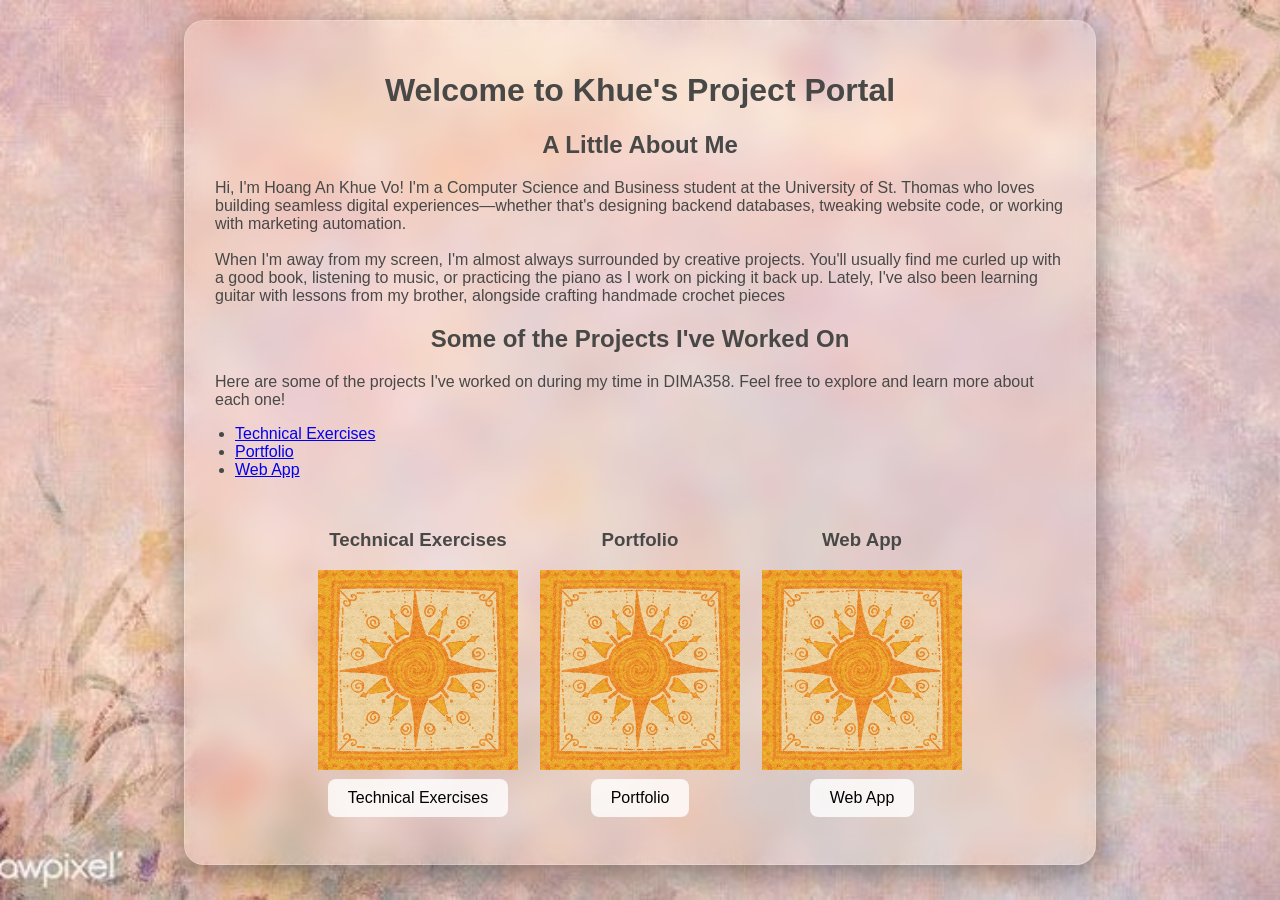
<file: index.html>
<!DOCTYPE html>
<html lang="en">
<head>
    <meta charset="UTF-8">
    <meta name="viewport" content="width=device-width, initial-scale=1.0">
    <link rel="stylesheet" href="./stylesheets/style.css">
    <title>DIMA358 Projects</title>
</head>
<body id="homepage">
    <div id="layout">
        <h1>Welcome to Khue&apos;s Project Portal</h1>
        <div id="aboutMe">
            <h2>A Little About Me</h2>
            <p>Hi, I&apos;m Hoang An Khue Vo! I&apos;m a Computer Science and Business student at the University of St. Thomas who loves building seamless digital experiences—whether that&apos;s designing backend databases, tweaking website code, or working with marketing automation.
            <br><br>
            When I&apos;m away from my screen, I&apos;m almost always surrounded by creative projects. You&apos;ll usually find me curled up with a good book, listening to music, or practicing the piano as I work on picking it back up. Lately, I&apos;ve also been learning guitar with lessons from my brother, alongside crafting handmade crochet pieces</p>
            
        </div>
        <div id="projects">
            <h2>Some of the Projects I&apos;ve Worked On</h2>
            <p>Here are some of the projects I&apos;ve worked on during my time in DIMA358. Feel free to explore and learn more about each one!</p>
            <ul>
                <li><a href="technical-exercises.html">Technical Exercises</a></li>
                <li><a href="portfolio.html">Portfolio</a></li>
                <li><a href="web-app.html">Web App</a></li>
            </ul>
            <table class="nav">
                <tr>
                    <td class="navItem">
                    <h3>Technical Exercises</h3>
                    <div class="top-item">
                        <img src="images/default.png" alt="Technical Exercises">
                    </div>
                    <div class="bottom-item">
                        <button id="technical-exercises-btn">Technical Exercises</button>
                    </div>
                    </td>
                    <td class="navItem">
                    <h3>Portfolio</h3>
                    <div class="top-item">
                        <img src="images/default.png" alt="Portfolio">
                    </div>
                    <div class="bottom-item">
                        <button id="portfolio-btn">Portfolio</button>
                    </div>
                    </td>
                    <td class="navItem">
                    <h3>Web App</h3>
                    <div class="top-item">
                        <img src="images/default.png" alt="Web App">
                    </div>
                    <div class="bottom-item">
                        <button id="web-app-btn">Web App</button>
                    </div>
                    </td>
                </tr>
            </table>
        </div>        
    </div>
    <script type="module" src="scripts/index.js"></script>
</body>
</html>
</file>
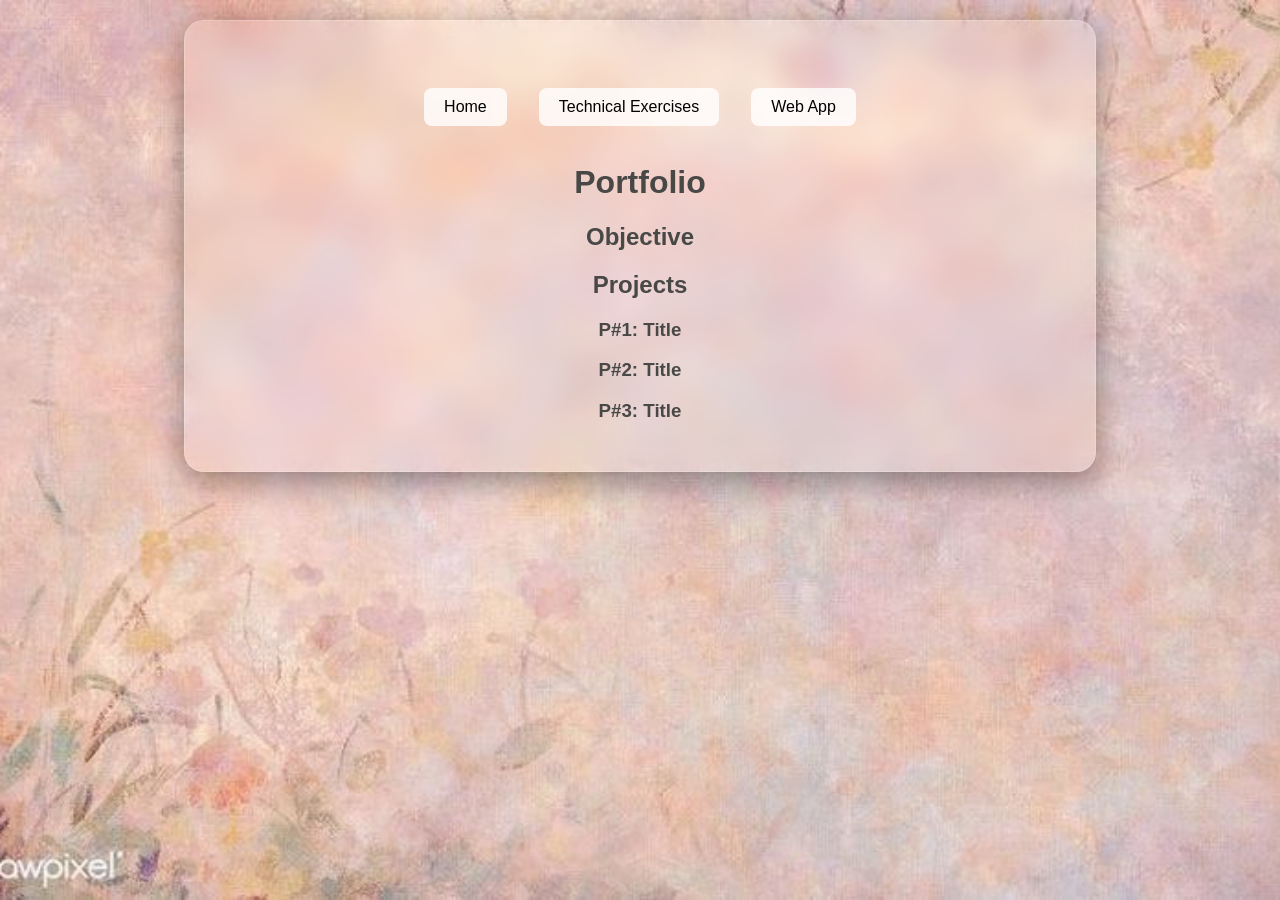
<file: portfolio.html>
<!DOCTYPE html>

<html lang="en">

<head>

    <meta charset="UTF-8">

    <meta name="viewport" content="width=device-width, initial-scale=1.0">

    <link rel="stylesheet" href="./stylesheets/style.css">

    <title>DIMA358 Portfolio</title>

</head>

<body id="portfolio">

    <div id="layout">

		<table class="nav">

			<tr>

				<td class="navItem">

					<button id="home-btn">Home</button>

				</td>

				<td class="navItem">

					<button id="technical-exercises-btn">Technical Exercises</button>

				</td>

				<td class="navItem">

					<button id="web-app-btn">Web App</button>

				</td>

			</tr>

		</table>

        <h1>Portfolio</h1>

		<h2>Objective</h2>

		<h2>Projects</h2>		

		<h3>P#1: Title</h3>

		<h3>P#2: Title</h3>

		<h3>P#3: Title</h3>		

    </div>

    <script type="module" src="scripts/portfolio.js"></script>

</body>

</html>
</file>
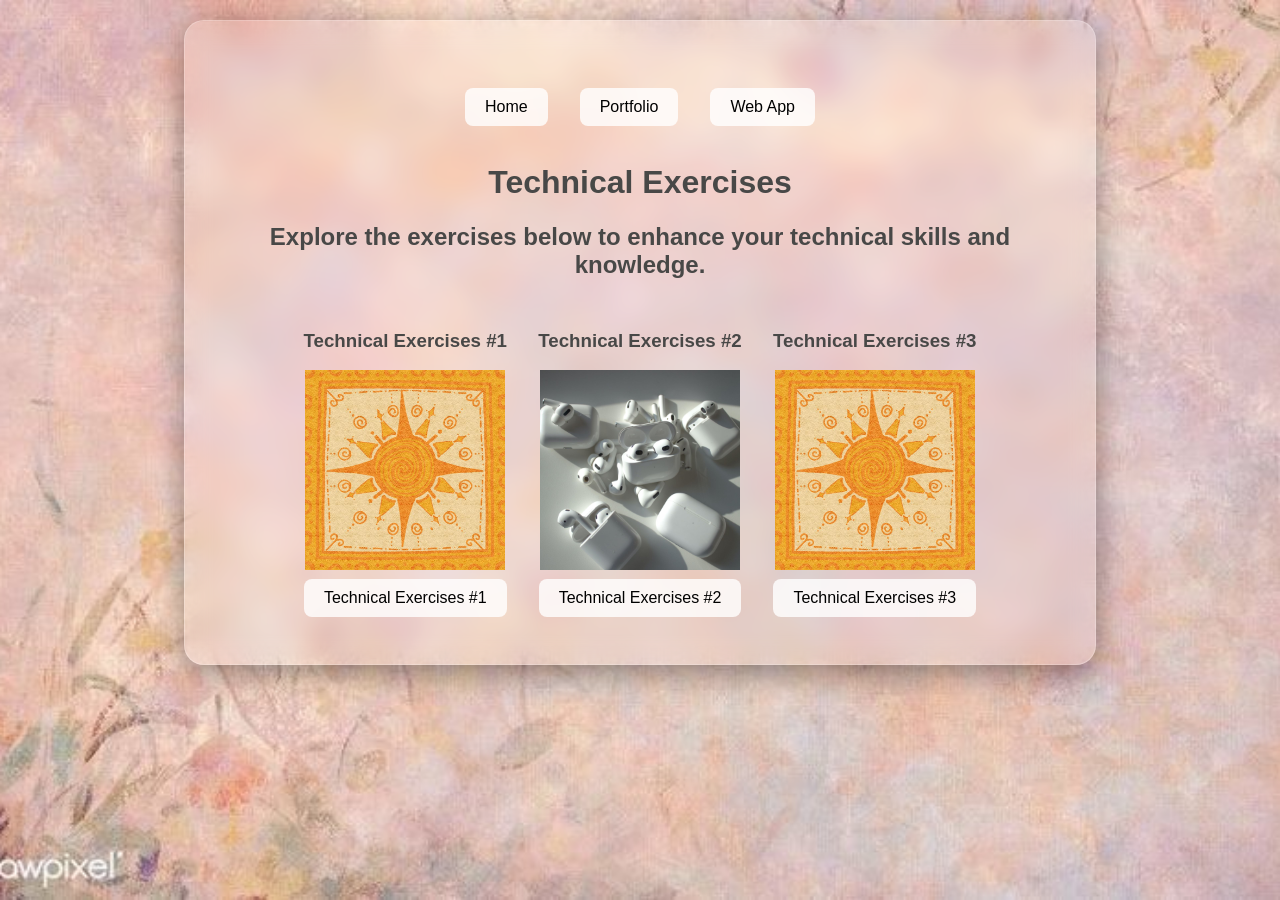
<file: technical-exercises.html>
<!DOCTYPE html>

<html lang="en">

<head>

    <meta charset="UTF-8">

    <meta name="viewport" content="width=device-width, initial-scale=1.0">

    <link rel="stylesheet" href="./stylesheets/style.css">

    <title>DIMA358 Technical Exercises</title>

</head>

<body id="technical-exercises">

    <div id="layout">

		<table class="nav">

			<tr>

				<td class="navItem">

					<button id="home-btn">Home</button>

				</td>

				<td class="navItem">

					<button id="portfolio-btn">Portfolio</button>

				</td>

				<td class="navItem">

					<button id="web-app-btn">Web App</button>

				</td>

			</tr>

		</table>

        <h1>Technical Exercises</h1>

		<h2>Explore the exercises below to enhance your technical skills and knowledge.</h2>

            <table class="nav">

                <tr>

                    <td class="navItem">

					<h3>Technical Exercises #1</h3>

                    <div class="top-item">

                        <img src="images/default.png" alt="Technical Exercises">

                    </div>

                    <div class="bottom-item">

                        <button id="ex1-btn">Technical Exercises #1</button>

                    </div>

                    </td>

                    <td class="navItem">

					<h3>Technical Exercises #2</h3>

                    <div class="top-item">

                        <img src="images/tech-ex-2.jpg" alt="Technical Exercises">

                    </div>

                    <div class="bottom-item">

                        <button id="ex2-btn">Technical Exercises #2</button>

                    </div>

                    </td>

                    <td class="navItem">

					<h3>Technical Exercises #3</h3>

                    <div class="top-item">

                        <img src="images/default.png" alt="Technical Exercises">

                    </div>

                    <div class="bottom-item">

                        <button id="ex3-btn">Technical Exercises #3</button>

                    </div>

                    </td>

                </tr>

            </table>

        </div>        


    <script type="module" src="scripts/tech-ex.js"></script>

</body>

</html>
</file>
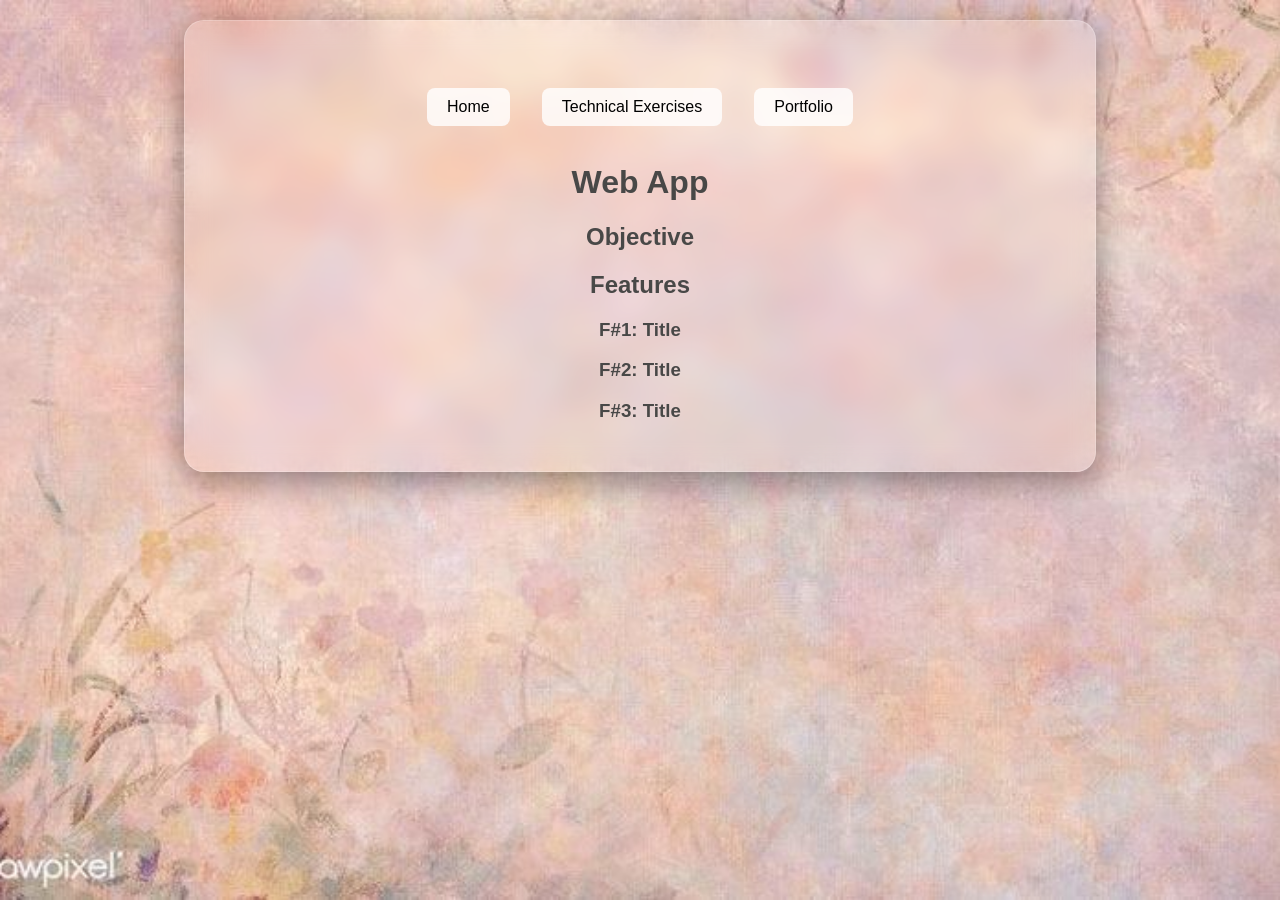
<file: web-app.html>
<!DOCTYPE html>

<html lang="en">

<head>

    <meta charset="UTF-8">

    <meta name="viewport" content="width=device-width, initial-scale=1.0">

    <link rel="stylesheet" href="./stylesheets/style.css">

    <title>DIMA358 Web App</title>

</head>

<body id="web-app">

    <div id="layout">

		<table class="nav">

			<tr>

				<td class="navItem">

					<button id="home-btn">Home</button>

				</td>

				<td class="navItem">

					<button id="technical-exercises-btn">Technical Exercises</button>

				</td>

				<td class="navItem">

					<button id="portfolio-btn">Portfolio</button>

				</td>

			</tr>

		</table>

        <h1>Web App</h1>

		<h2>Objective</h2>

		<h2>Features</h2>		

		<h3>F#1: Title</h3>

		<h3>F#2: Title</h3>

		<h3>F#3: Title</h3>		

        

    </div>

    <script type="module" src="scripts/web-app.js"></script>

</body>

</html>
</file>
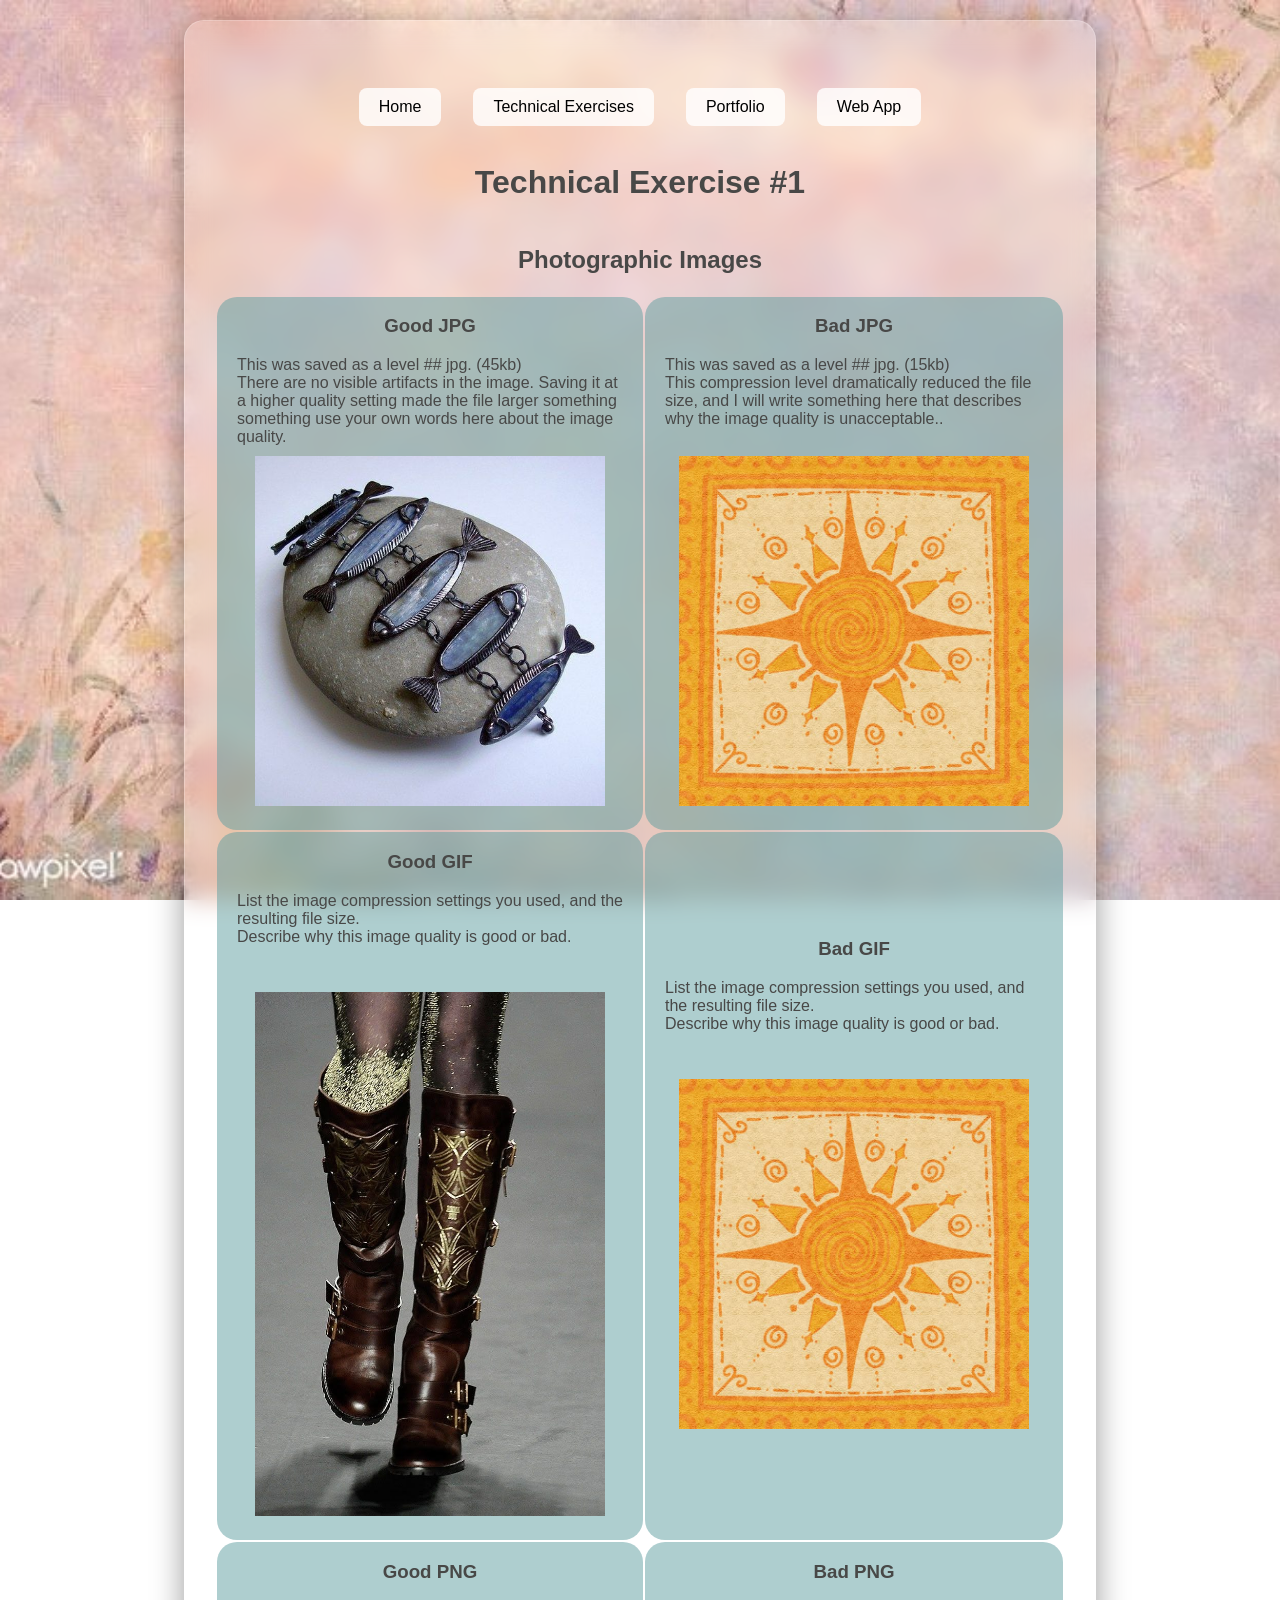
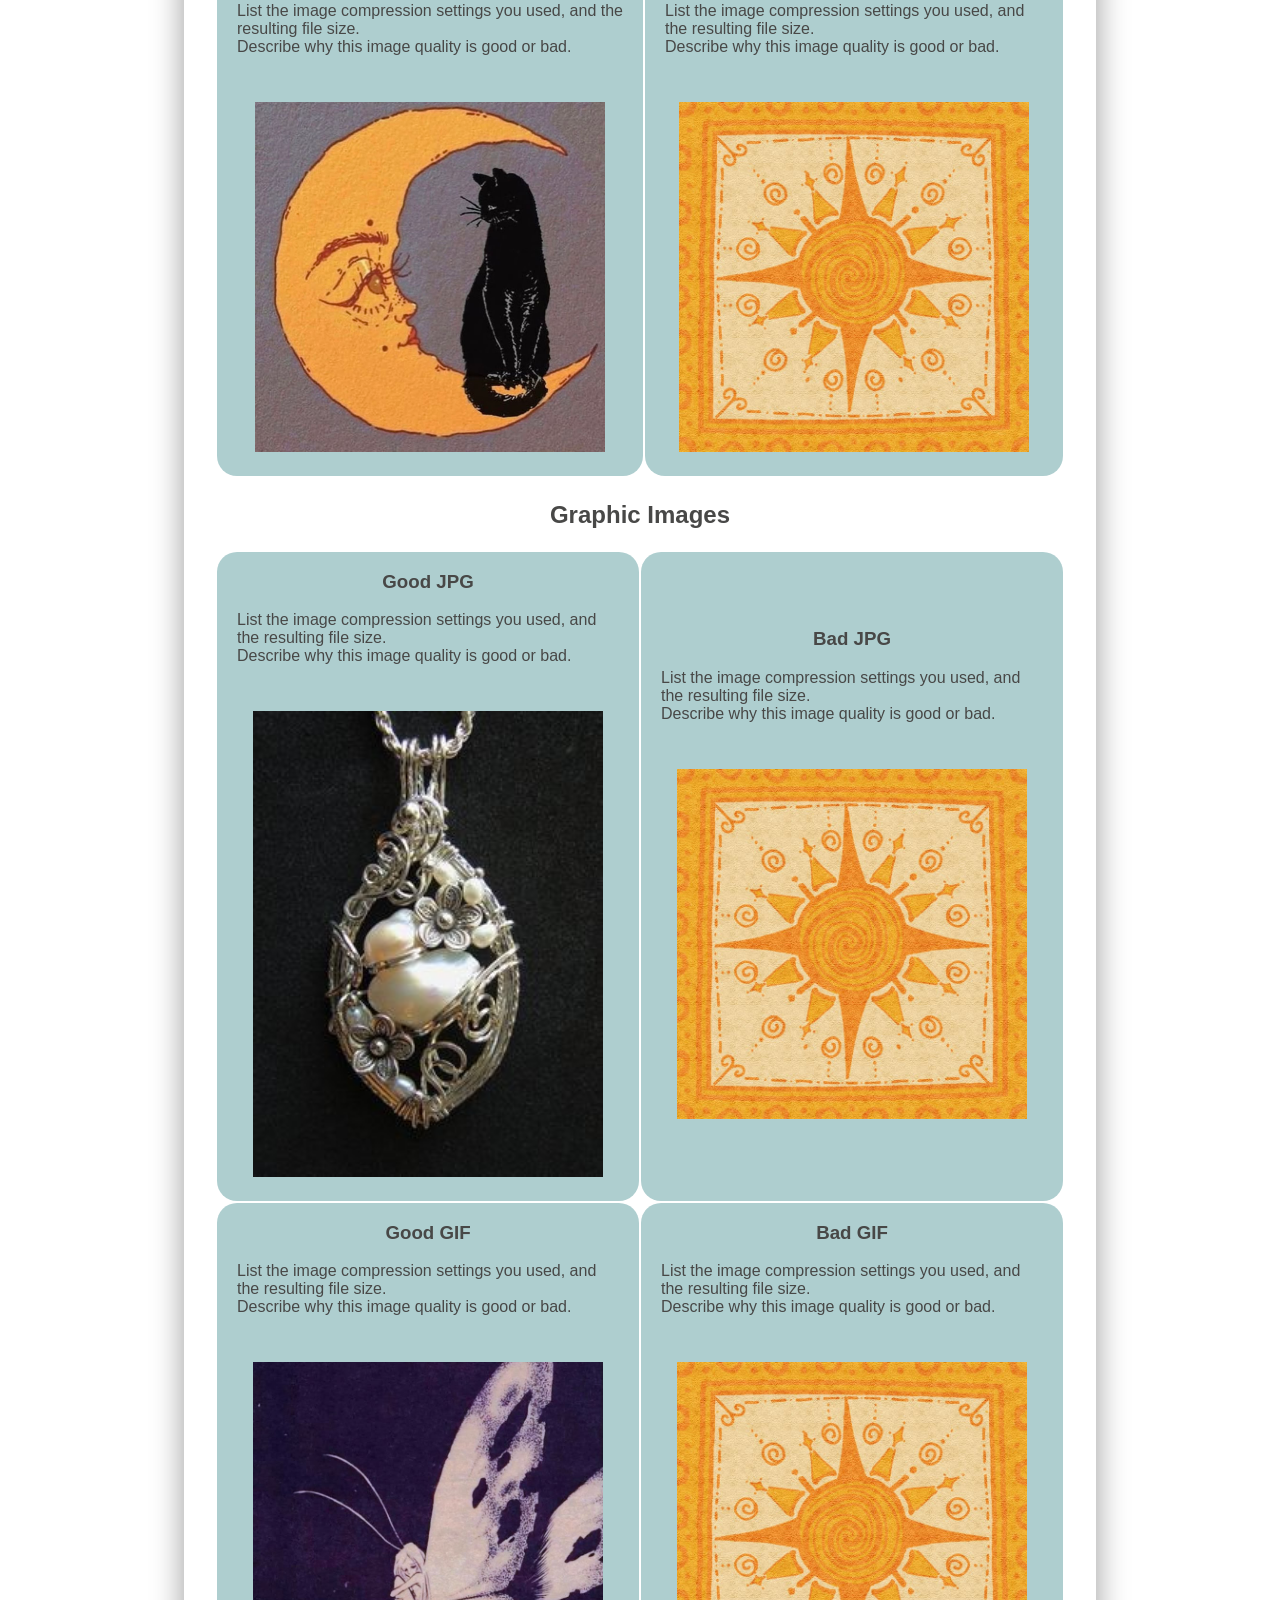
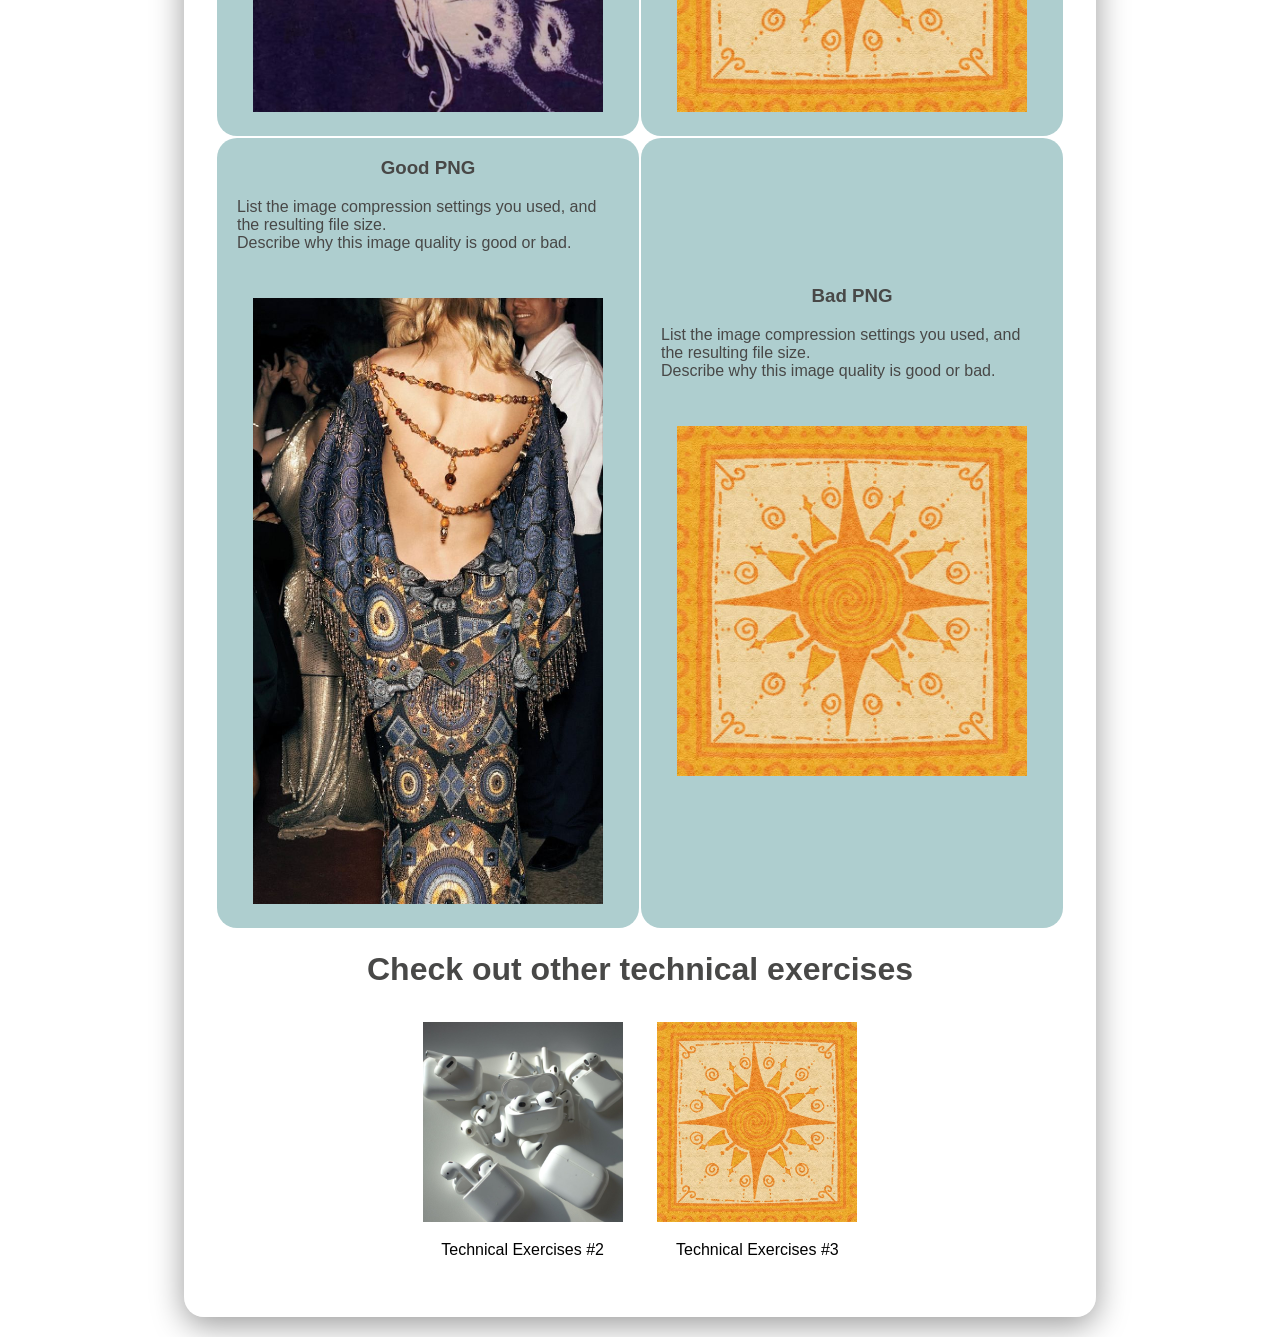
<file: exercise1/ex1.html>
<!DOCTYPE html>
<html lang="en">
<head>
    <meta charset="UTF-8">
    <meta name="viewport" content="width=device-width, initial-scale=1.0">
    <link rel="stylesheet" href="../stylesheets/style.css">
    <link rel="stylesheet" href="../stylesheets/style-tech-ex-1.css">
    <title>DIMA358 Technical Exercise #1</title>
</head>
<body id="ex1">
    <div id="layout">
		<table class="nav">
			<tr>
				<td class="navItem">
					<button id="home-btn">Home</button>
				</td>
				<td class="navItem">
					<button id="technical-exercises-btn">Technical Exercises</button>
				</td>
				<td class="navItem">
					<button id="portfolio-btn">Portfolio</button>
				</td>
                <td class="navItem">
					<button id="web-app-btn">Web App</button>
				</td>
			</tr>
		</table>

        <div id="header">
            <h1>Technical Exercise #1</h1>
        </div>


        <table id="photographicImage">
            <tr>
                <td colspan="2">
                    <h2>Photographic Images</h2>
                </td>  
            </tr>          
            <tr>
                <td class="exerciseItem">
                    <h3>Good JPG</h3>
                    <div class="top-item">
                        <p>This was saved as a level ## jpg. (45kb)<br>
                        There are no visible artifacts in the image. Saving it at a
                        higher quality setting made the file larger something
                        something use your own words here about the image
                        quality.</p>
                    </div>
                    <div class="bottom-item">
                        <img src="../images/tech-ex-1/group1-img1.jpg" alt="This is alt text. Every image must have descriptive text for
                        search engines and assistive technology.">                        
                    </div>
                </td>
                <td class="exerciseItem">
                    <h3>Bad JPG</h3>
                    <div class="top-item">
                        <p>This was saved as a level ## jpg. (15kb)<br>
                        This compression level dramatically reduced the file size,
                        and I will write something here that describes why the
                        image quality is unacceptable..</p>
                    </div>
                    <div class="bottom-item">
                        <img src="../images/default.png" alt="This is alt text. Every image must have descriptive text for
                        search engines and assistive technology.">
                    </div>
                </td>
            </tr>
            <tr>
                <td class="exerciseItem">
                    <h3>Good GIF</h3>
                    <div class="top-item">
                        <p>List the image compression settings you used, and the
                        resulting file size.<br>
                        Describe why this image quality is good or bad.</p>
                    </div>
                    <div class="bottom-item">
                        <img src="../images/tech-ex-1/group1-img2.jpg" alt="This is alt text. Every image must have descriptive text for
                        search engines and assistive technology.">
                    </div>
                </td>
                <td class="exerciseItem">
                    <h3>Bad GIF</h3>
                    <div class="top-item">
                        <p>List the image compression settings you used, and the
                        resulting file size.<br>
                        Describe why this image quality is good or bad.</p>
                    </div>
                    <div class="bottom-item">
                        <img src="../images/default.png" alt="This is alt text. Every image must have descriptive text for
                        search engines and assistive technology.">
                    </div>
                </td>
            </tr>
            <tr>
                <td class="exerciseItem">
                    <h3>Good PNG</h3>
                    <div class="top-item">
                        <p>List the image compression settings you used, and the
                        resulting file size.<br>
                        Describe why this image quality is good or bad.</p>                    </div>
                    <div class="bottom-item">
                        <img src="../images/tech-ex-1/group1-img3.png" alt="This is alt text. Every image must have descriptive text for
                        search engines and assistive technology.">
                    </div>
                </td>
                <td class="exerciseItem">
                    <h3>Bad PNG</h3>
                    <div class="top-item">
                        <p>List the image compression settings you used, and the
                        resulting file size.<br>
                        Describe why this image quality is good or bad.</p>
                    </div>
                    <div class="bottom-item">
                        <img src="../images/default.png" alt="This is alt text. Every image must have descriptive text for
                        search engines and assistive technology.">
                    </div>
                </td>
            </tr>
        </table>
        <table id="graphicImage">
            <tr>
                <td colspan="2">
                    <h2>Graphic Images</h2>
                </td>
            </tr>
            <tr>
                <td class="exerciseItem">
                    <h3>Good JPG</h3>
                    <div class="top-item">
                        <p>List the image compression settings you used, and the
                        resulting file size.<br>
                        Describe why this image quality is good or bad.</p>
                    </div>
                    <div class="bottom-item">
                        <img src="../images/tech-ex-1/group2-img1.jpg" alt="This is alt text. Every image must have descriptive text for
                        search engines and assistive technology.">
                    </div>
                </td>
                <td class="exerciseItem">
                    <h3>Bad JPG</h3>
                    <div class="top-item">
                        <p>List the image compression settings you used, and the
                        resulting file size.<br>
                        Describe why this image quality is good or bad.</p>
                        
                    </div>
                    <div class="bottom-item">
                        <img src="../images/default.png" alt="This is alt text. Every image must have descriptive text for
                        search engines and assistive technology.">
                    </div>
                </td>
            </tr>
            <tr>
                <td class="exerciseItem">
                    <h3>Good GIF</h3>
                    <div class="top-item">
                        <p>List the image compression settings you used, and the
                        resulting file size.<br>
                        Describe why this image quality is good or bad.</p>
                    </div>
                    <div class="bottom-item">
                            <img src="../images/tech-ex-1/group2-img2.jpg" alt="This is alt text. Every image must have descriptive text for
                            search engines and assistive technology.">
                    </div>
                </td>
                <td class="exerciseItem">
                    <h3>Bad GIF</h3>
                    <div class="top-item">
                        <p>List the image compression settings you used, and the
                        resulting file size.<br>
                        Describe why this image quality is good or bad.</p>
                    </div>
                    <div class="bottom-item">
                        <img src="../images/default.png" alt="This is alt text. Every image must have descriptive text for
                        search engines and assistive technology.">
                    </div>
                </td>
            </tr>
            <tr>
                <td class="exerciseItem">
                    <h3>Good PNG</h3>
                    <div class="top-item">
                        <p>List the image compression settings you used, and the
                        resulting file size.<br>
                        Describe why this image quality is good or bad.</p>
                    </div>
                    <div class="bottom-item">
                        <img src="../images/tech-ex-1/group2-img3.png" alt="This is alt text. Every image must have descriptive text for
                        search engines and assistive technology.">
                    </div>
                </td>
                <td class="exerciseItem">
                    <h3>Bad PNG</h3>
                    <div class="top-item">
                        <p>List the image compression settings you used, and the
                        resulting file size.<br>
                        Describe why this image quality is good or bad.</p>
                    </div>
                    <div class="bottom-item">
                        <img src="../images/default.png" alt="This is alt text. Every image must have descriptive text for
                        search engines and assistive technology.">
                    </div>
                </td>
            </tr>
            
        </table>

        <h1>Check out other technical exercises</h1>

            <table class="nav">

                <tr>

                    <td class="navItem">

                    <div class="top-item">

                        <img src="../images/tech-ex-2.jpg" alt="Technical Exercises">

                    </div>

                    <div class="bottom-item">

                        <button id="ex2-btn">Technical Exercises #2</button>

                    </div>

                    </td>

                    <td class="navItem">

                    <div class="top-item">

                        <img src="../images/default.png" alt="Technical Exercises">

                    </div>

                    <div class="bottom-item">

                        <button id="ex3-btn">Technical Exercises #3</button>

                    </div>

                    </td>

                </tr>

            </table>



    </div>

    <script type="module" src="../scripts/ex1.js"></script>

</body>

</html>
</file>
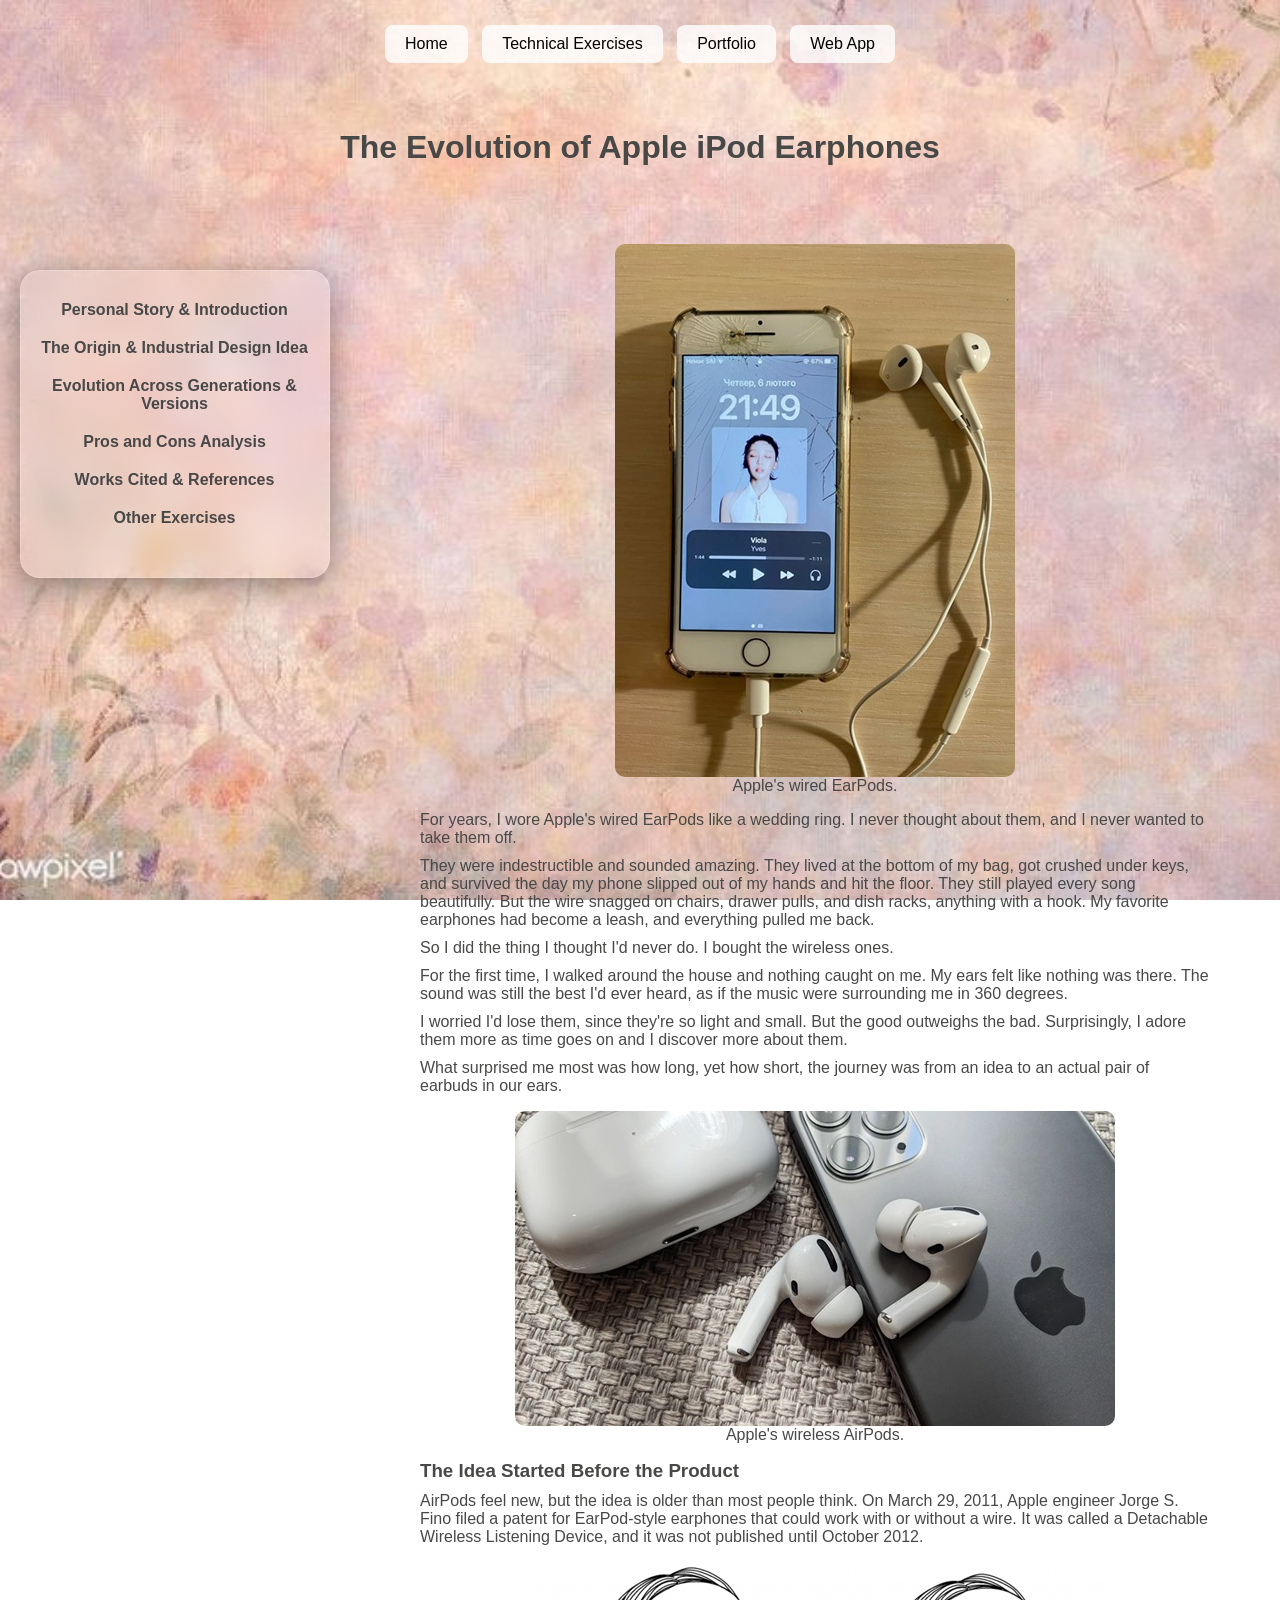
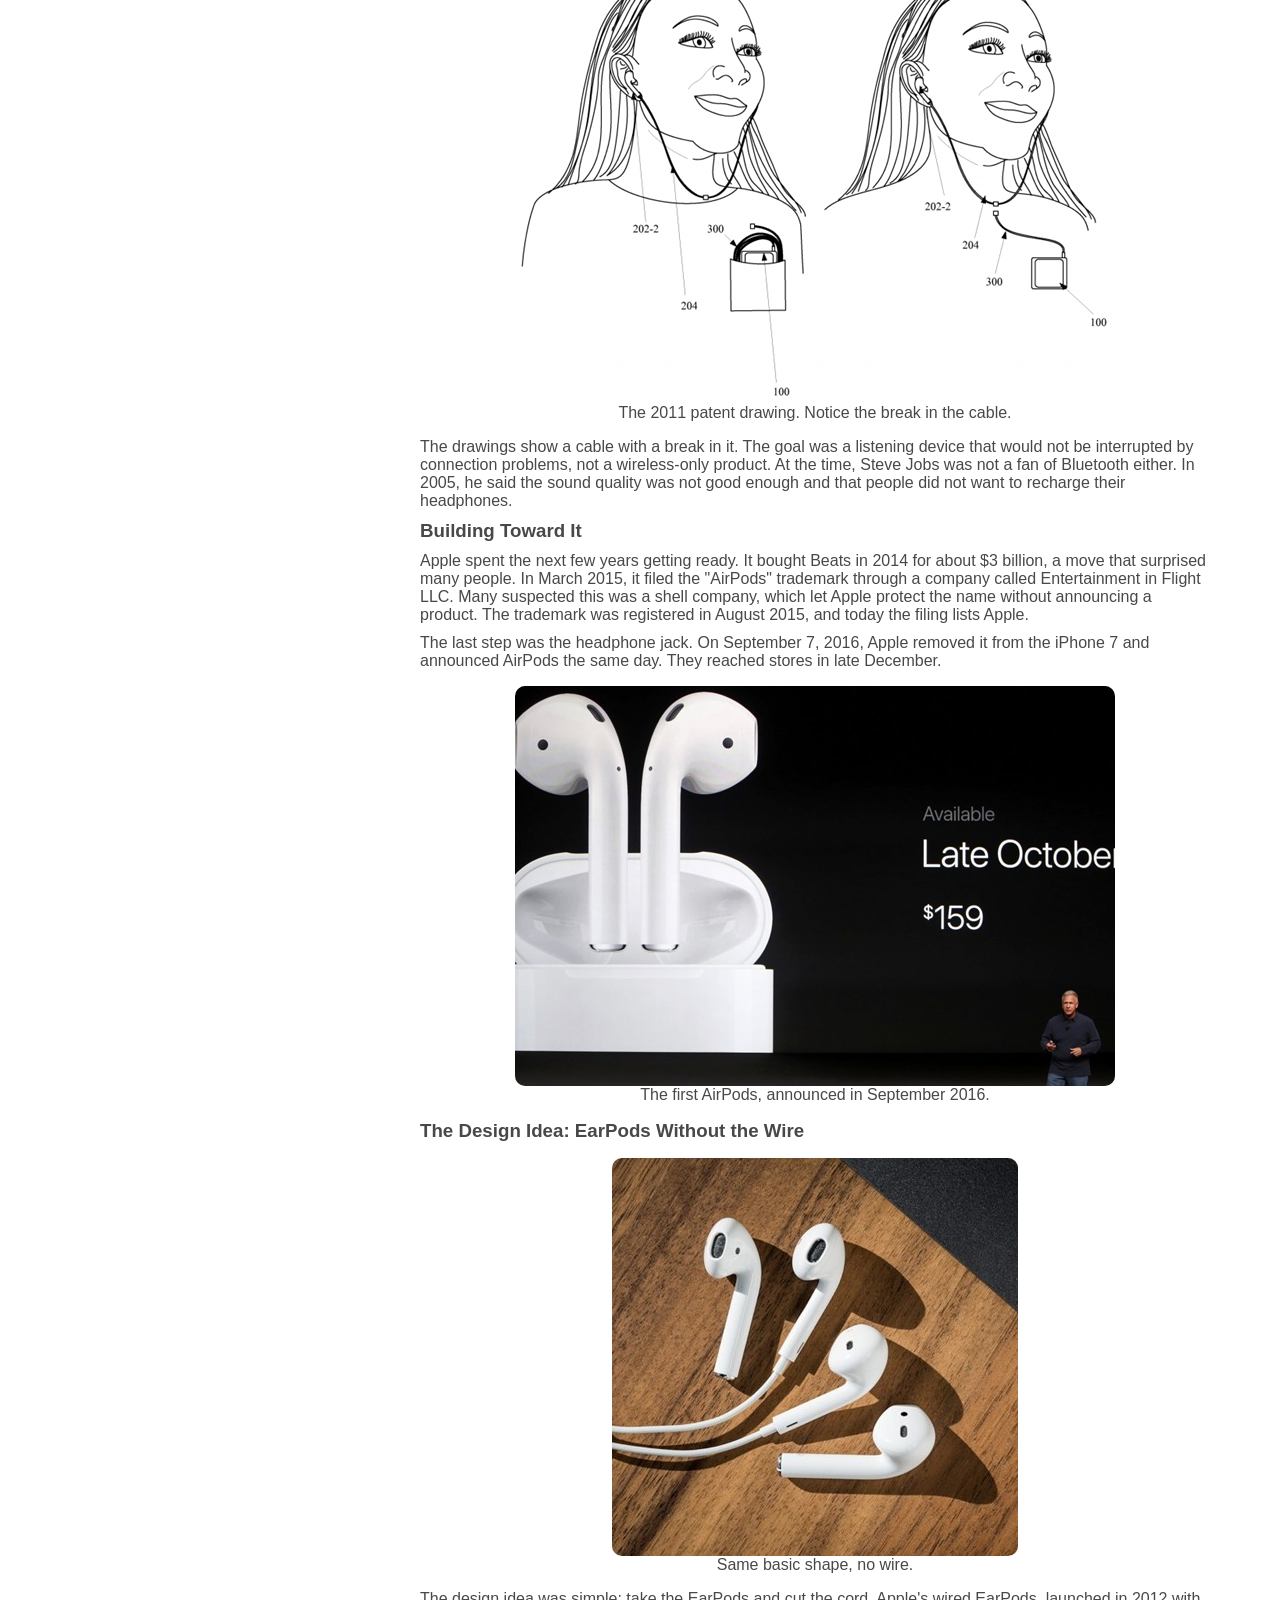
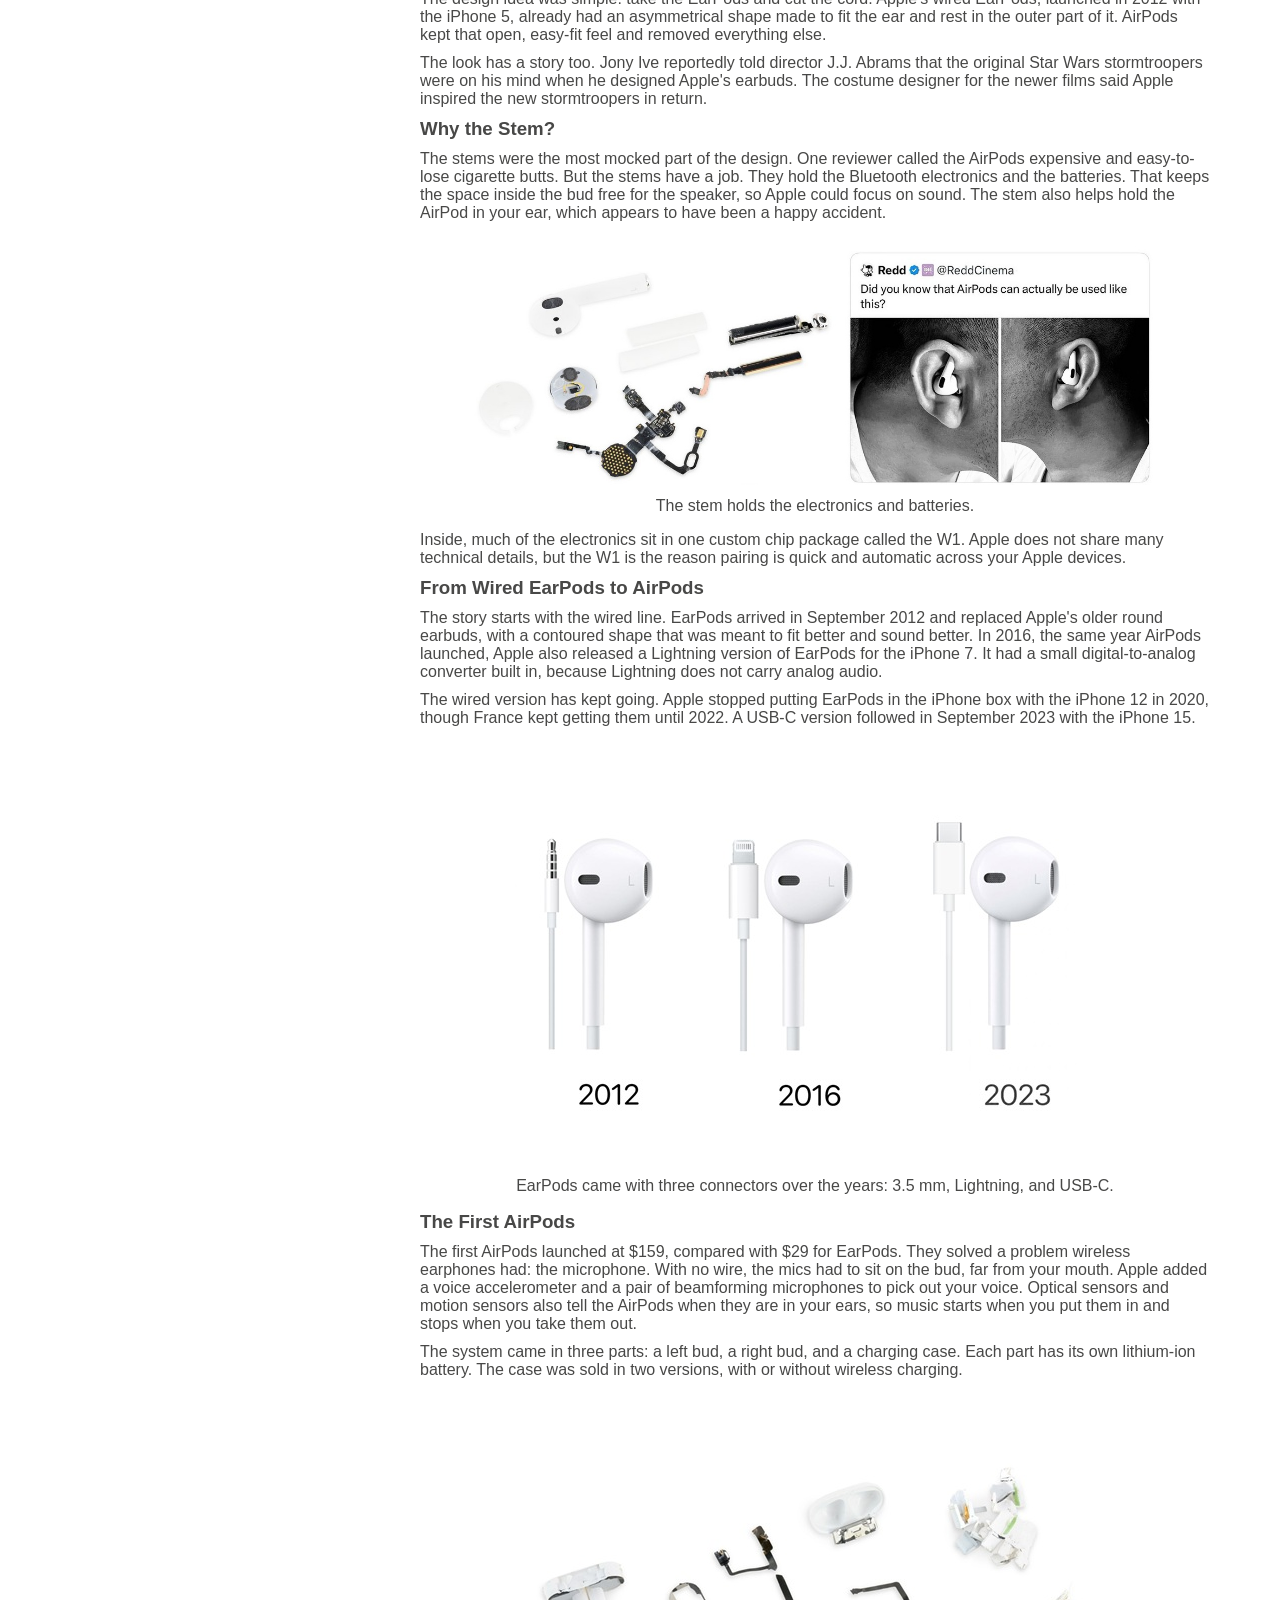
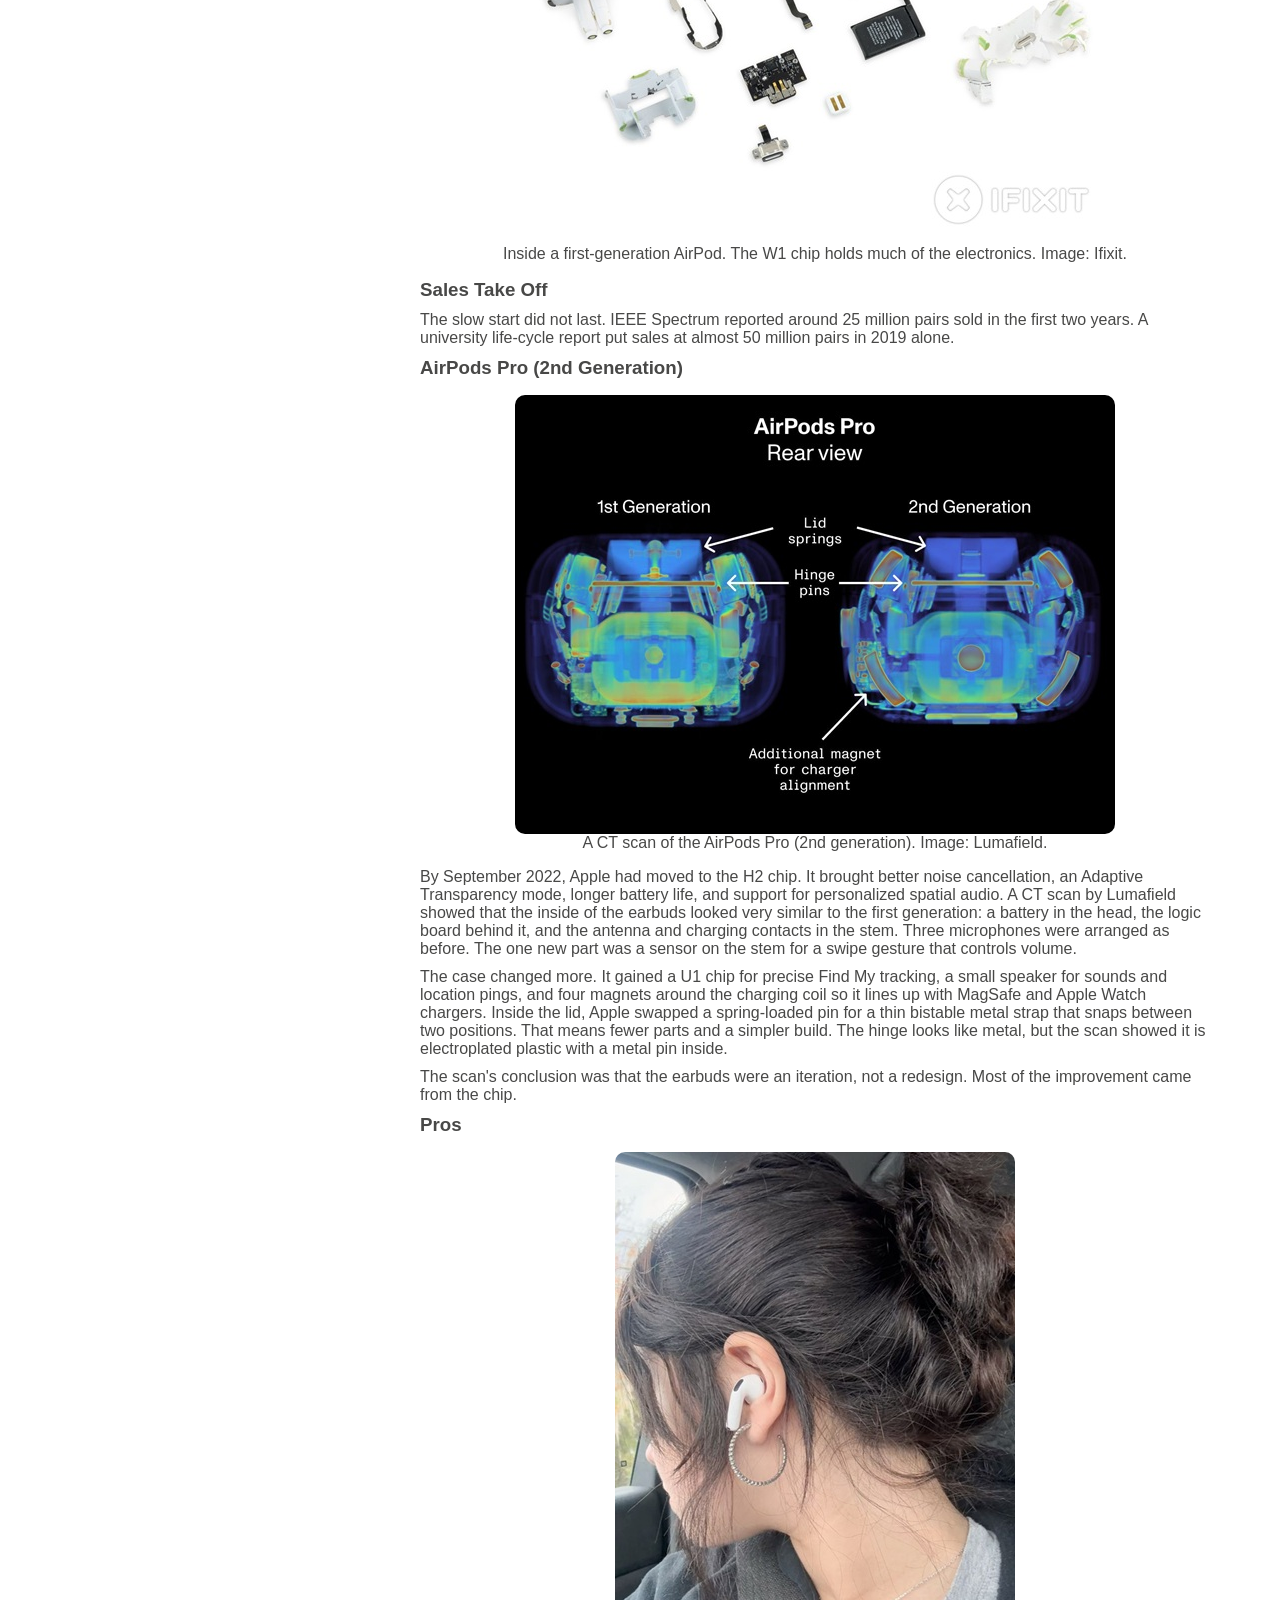
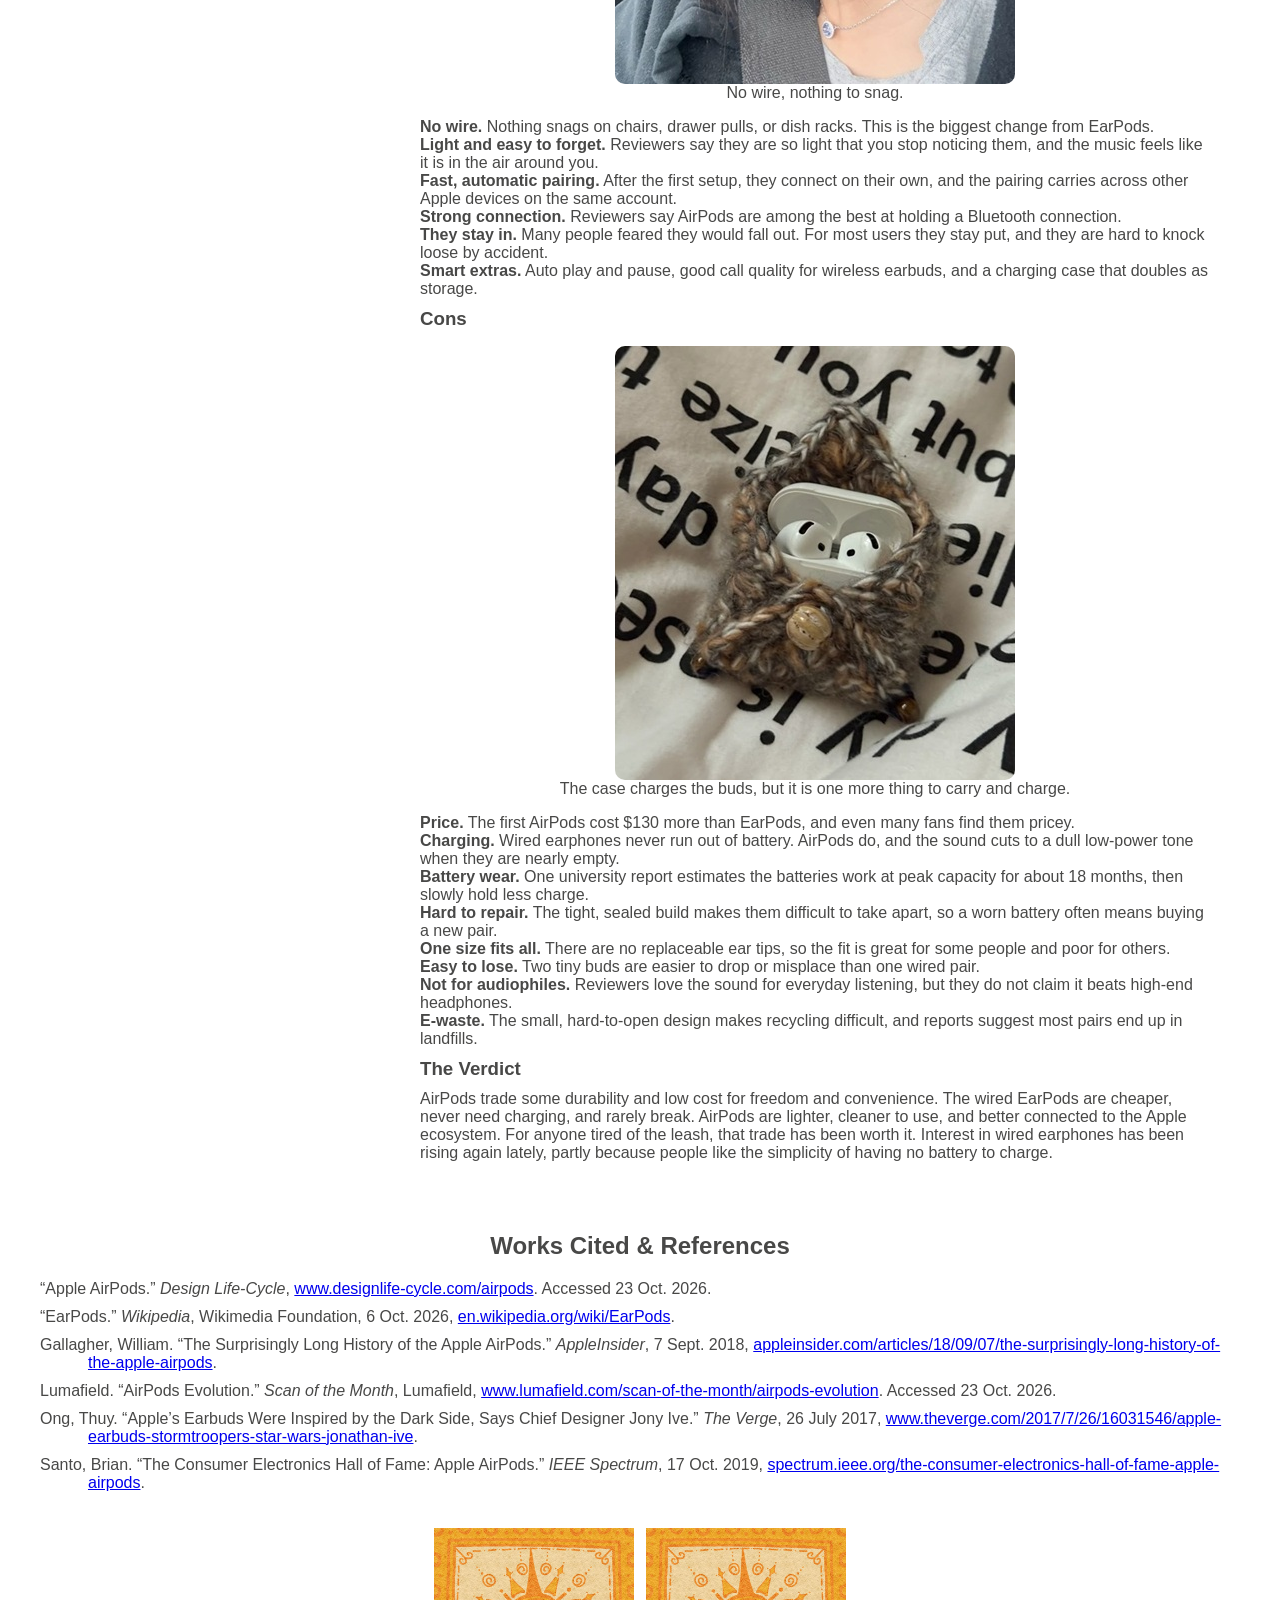
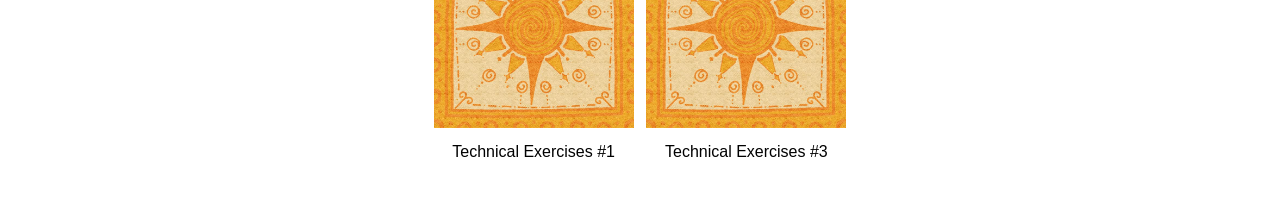
<file: exercise2/ex2.html>
<!DOCTYPE html>

<html lang="en">

<head>

    <meta charset="UTF-8">

    <meta name="viewport" content="width=device-width, initial-scale=1.0">
    <link rel="stylesheet" href="../stylesheets/style.css">
    <link rel="stylesheet" href="../stylesheets/style-tech-ex-2.css">

    <title>DIMA358 Technical Exercise #2: The Evolution of Apple iPod Earphones: A Digital Technology Profile</title>

</head>

<body id="ex2">
    <nav>
        <button id="home-btn">Home</button>
        <button id="technical-exercises-btn">Technical Exercises</button>
        <button id="portfolio-btn">Portfolio</button>
        <button id="web-app-btn">Web App</button>
    </nav>
    <header>
        <h1>The Evolution of Apple iPod Earphones</h1>
    </header>
    <aside>
        <div class="sticky-menu">
            <a href="#personal-story">Personal Story &amp; Introduction</a>
            <a href="#origin-design">The Origin &amp; Industrial Design Idea</a>
            <a href="#evolution">Evolution Across Generations &amp; Versions</a>
            <a href="#pros-cons">Pros and Cons Analysis</a>
            <a href="#works-cited">Works Cited &amp; References</a>
            <a href="#other-exercises">Other Exercises</a>
        </div>
    </aside>
    <main>
        <article id="personal-story-container">
            <h2 id="personal-story">Personal Story &amp; Introduction</h2>
            <div class="status-message">Loading introduction...</div>       
        </article>
        
        <article id="origin-design-container">
            <h2 id="origin-design">Origin &amp; Industrial Design Idea</h2>
            <div class="status-message">Loading origin and design idea...</div>
        </article>

        <article id="evolution-container">
            <h2 id="evolution">Evolution Across Generations &amp; Versions</h2>
            <div class="status-message">Loading evolution details...</div>
        </article>

        <article id="pros-cons-container">
            <h2 id="pros-cons">Pros and Cons Analysis</h2>
            <div class="status-message">Loading pros and cons...</div>
        </article>
    </main>
    <footer>
        <h2 id="works-cited">Works Cited &amp; References</h2>
        <ul class="works-cited">
            <li>“Apple AirPods.” <em>Design Life-Cycle</em>, <a href="http://www.designlife-cycle.com/airpods" target="_blank" rel="noopener">www.designlife-cycle.com/airpods</a>. Accessed 23 Oct. 2026.</li>
            <li>“EarPods.” <em>Wikipedia</em>, Wikimedia Foundation, 6 Oct. 2026, <a href="https://en.wikipedia.org/wiki/EarPods" target="_blank" rel="noopener">en.wikipedia.org/wiki/EarPods</a>.</li>
            <li>Gallagher, William. “The Surprisingly Long History of the Apple AirPods.” <em>AppleInsider</em>, 7 Sept. 2018, <a href="https://appleinsider.com/articles/18/09/07/the-surprisingly-long-history-of-the-apple-airpods" target="_blank" rel="noopener">appleinsider.com/articles/18/09/07/the-surprisingly-long-history-of-the-apple-airpods</a>.</li>
            <li>Lumafield. “AirPods Evolution.” <em>Scan of the Month</em>, Lumafield, <a href="https://www.lumafield.com/scan-of-the-month/airpods-evolution" target="_blank" rel="noopener">www.lumafield.com/scan-of-the-month/airpods-evolution</a>. Accessed 23 Oct. 2026.</li>
            <li>Ong, Thuy. “Apple&rsquo;s Earbuds Were Inspired by the Dark Side, Says Chief Designer Jony Ive.” <em>The Verge</em>, 26 July 2017, <a href="https://www.theverge.com/2017/7/26/16031546/apple-earbuds-stormtroopers-star-wars-jonathan-ive" target="_blank" rel="noopener">www.theverge.com/2017/7/26/16031546/apple-earbuds-stormtroopers-star-wars-jonathan-ive</a>.</li>
            <li>Santo, Brian. “The Consumer Electronics Hall of Fame: Apple AirPods.” <em>IEEE Spectrum</em>, 17 Oct. 2019, <a href="https://spectrum.ieee.org/the-consumer-electronics-hall-of-fame-apple-airpods" target="_blank" rel="noopener">spectrum.ieee.org/the-consumer-electronics-hall-of-fame-apple-airpods</a>.</li>
        </ul>        
        <nav id="other-exercises">
            <div>
                <img src="../images/default.png" alt="Technical Exercises">
                <button id="ex1-btn">Technical Exercises #1</button>
            </div>
            <div>
                <img src="../images/default.png" alt="Technical Exercises">
                <button id="ex3-btn">Technical Exercises #3</button>
            </div>
        </nav>
    </footer>

    <script type="module" src="../scripts/ex2.js"></script>

</body>

</html>
</file>
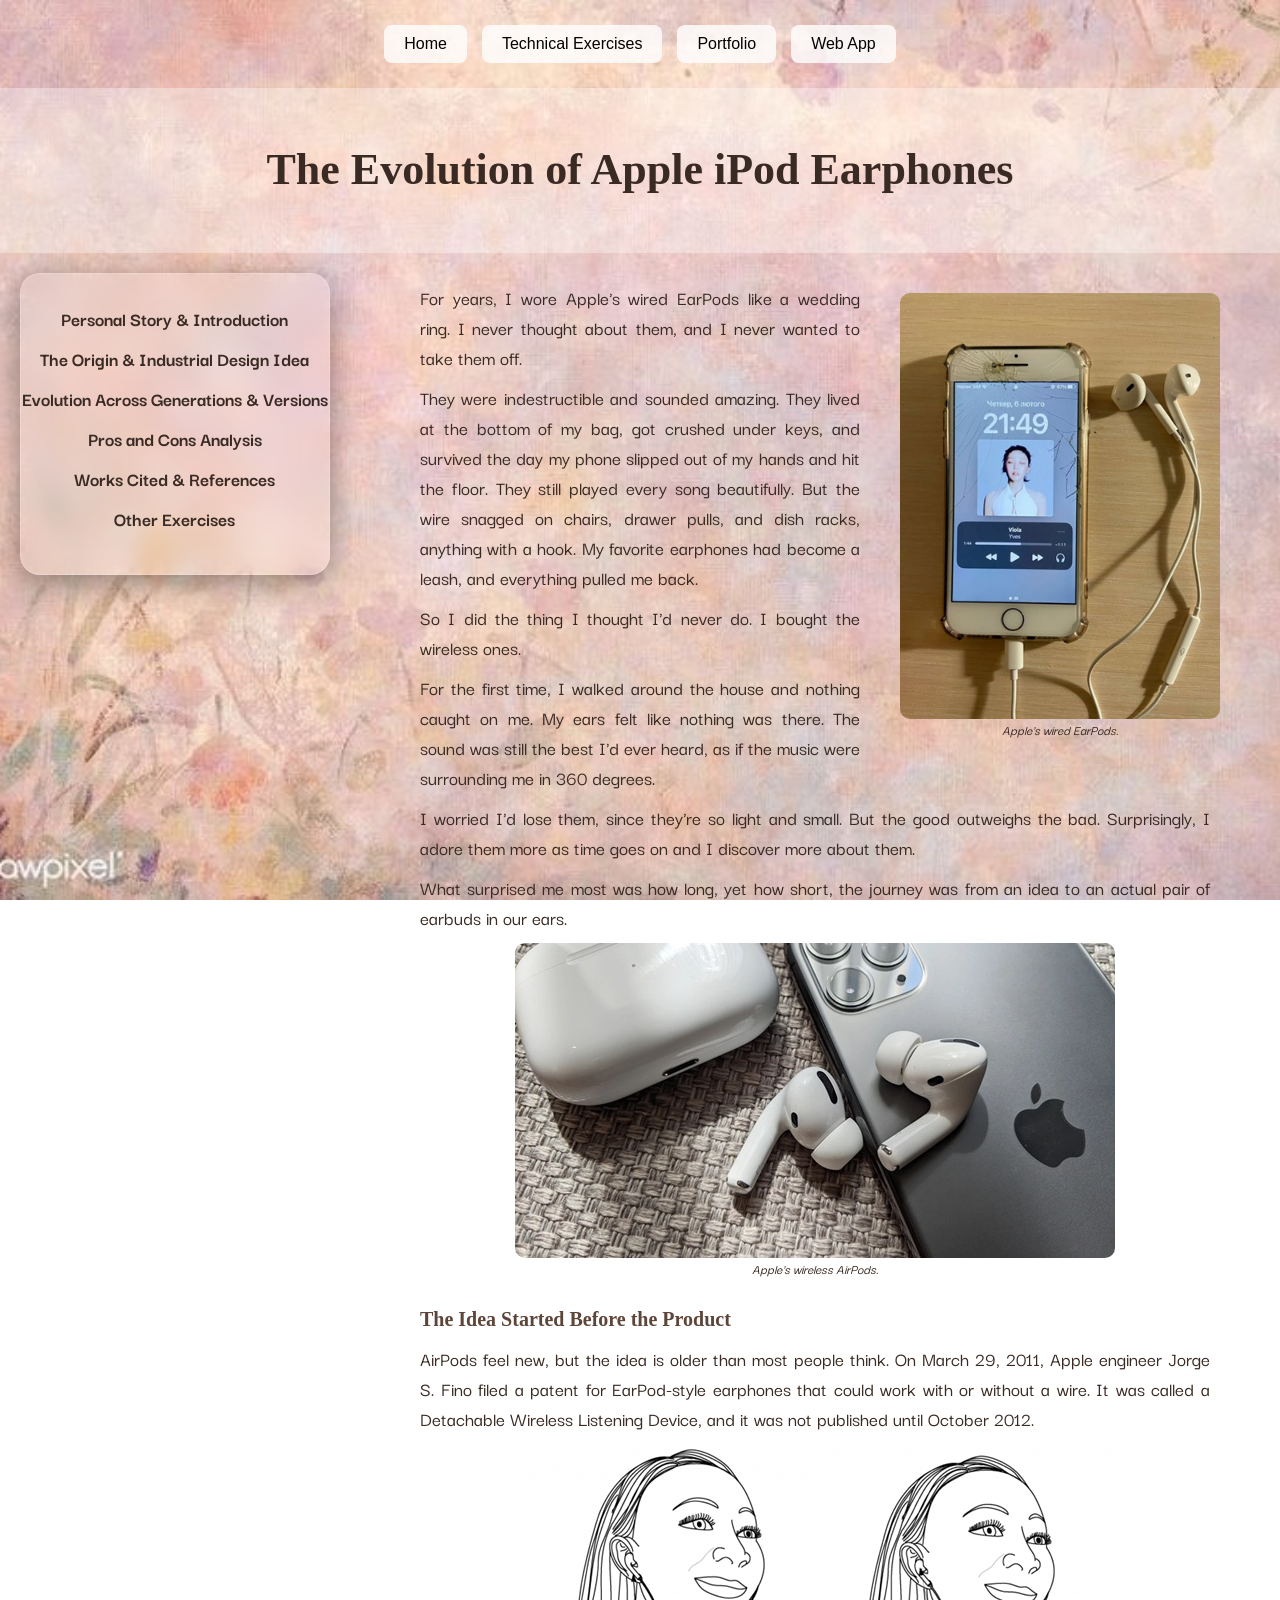
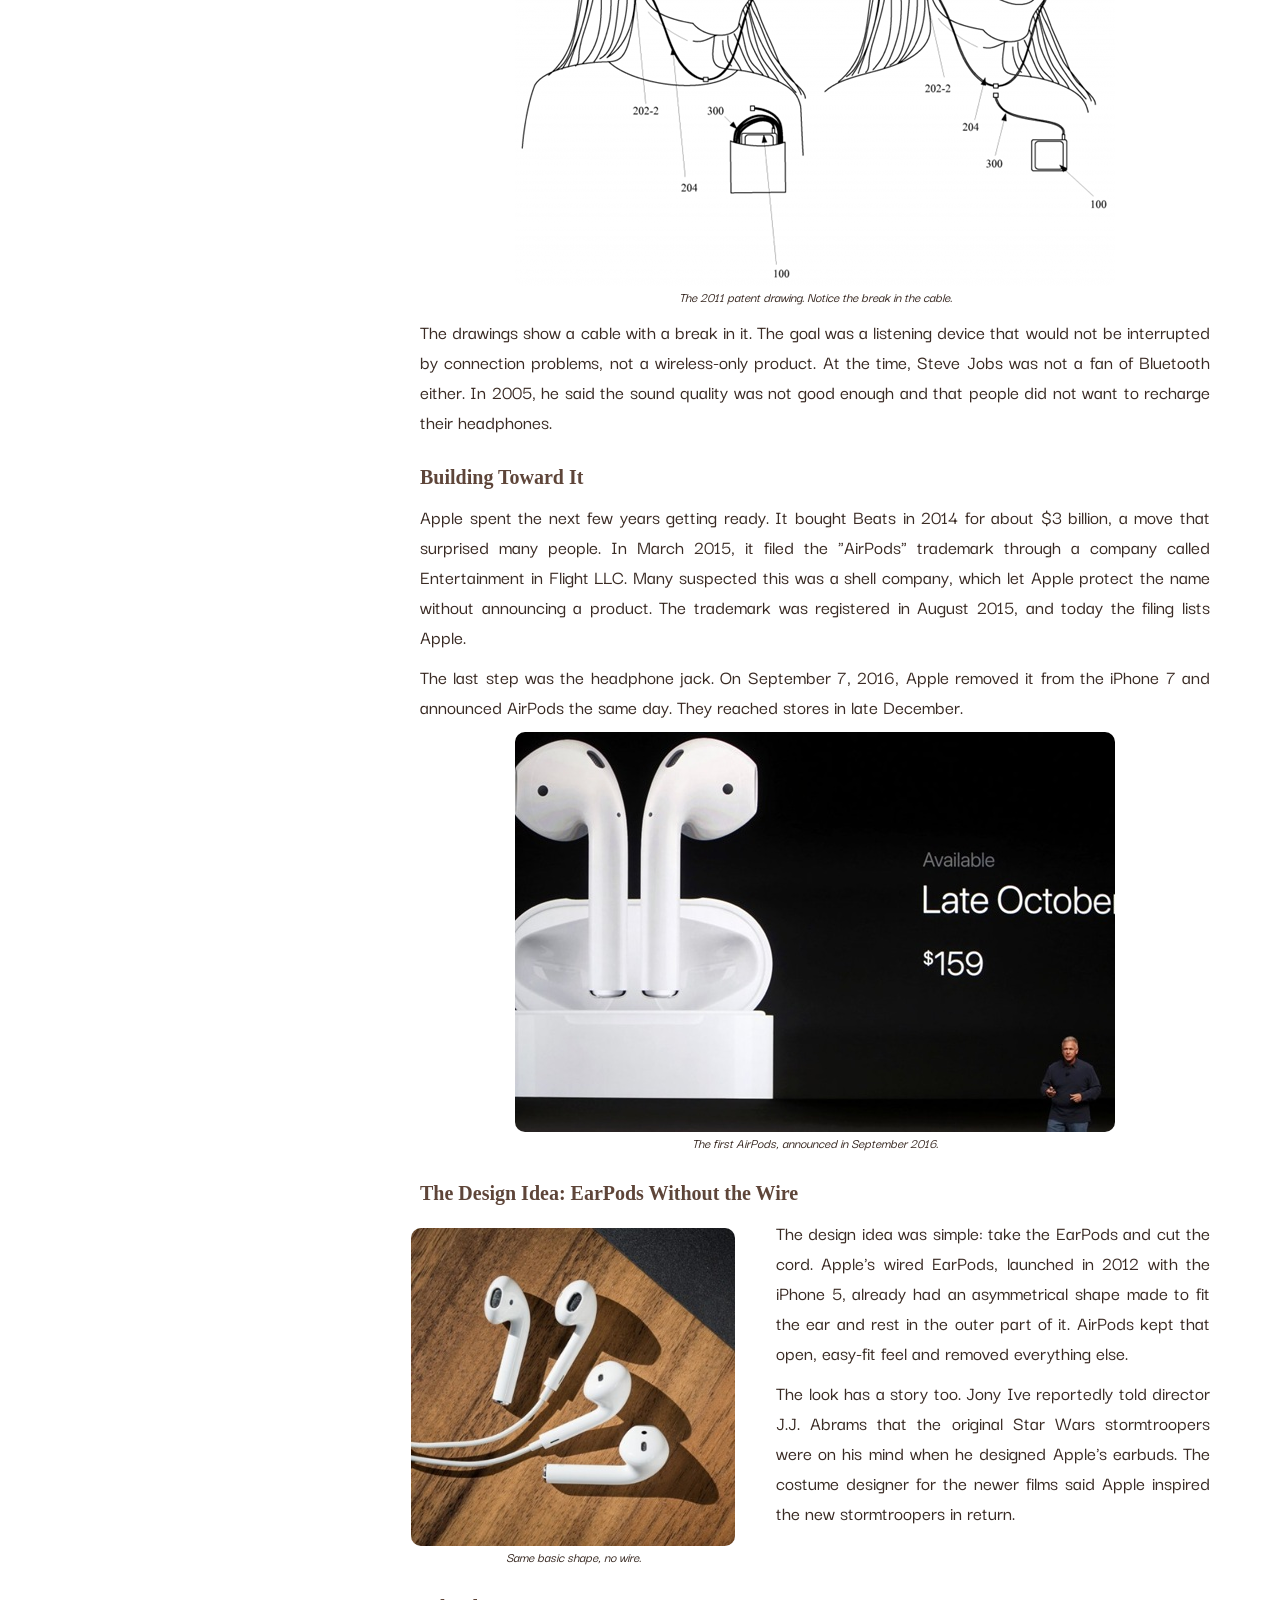
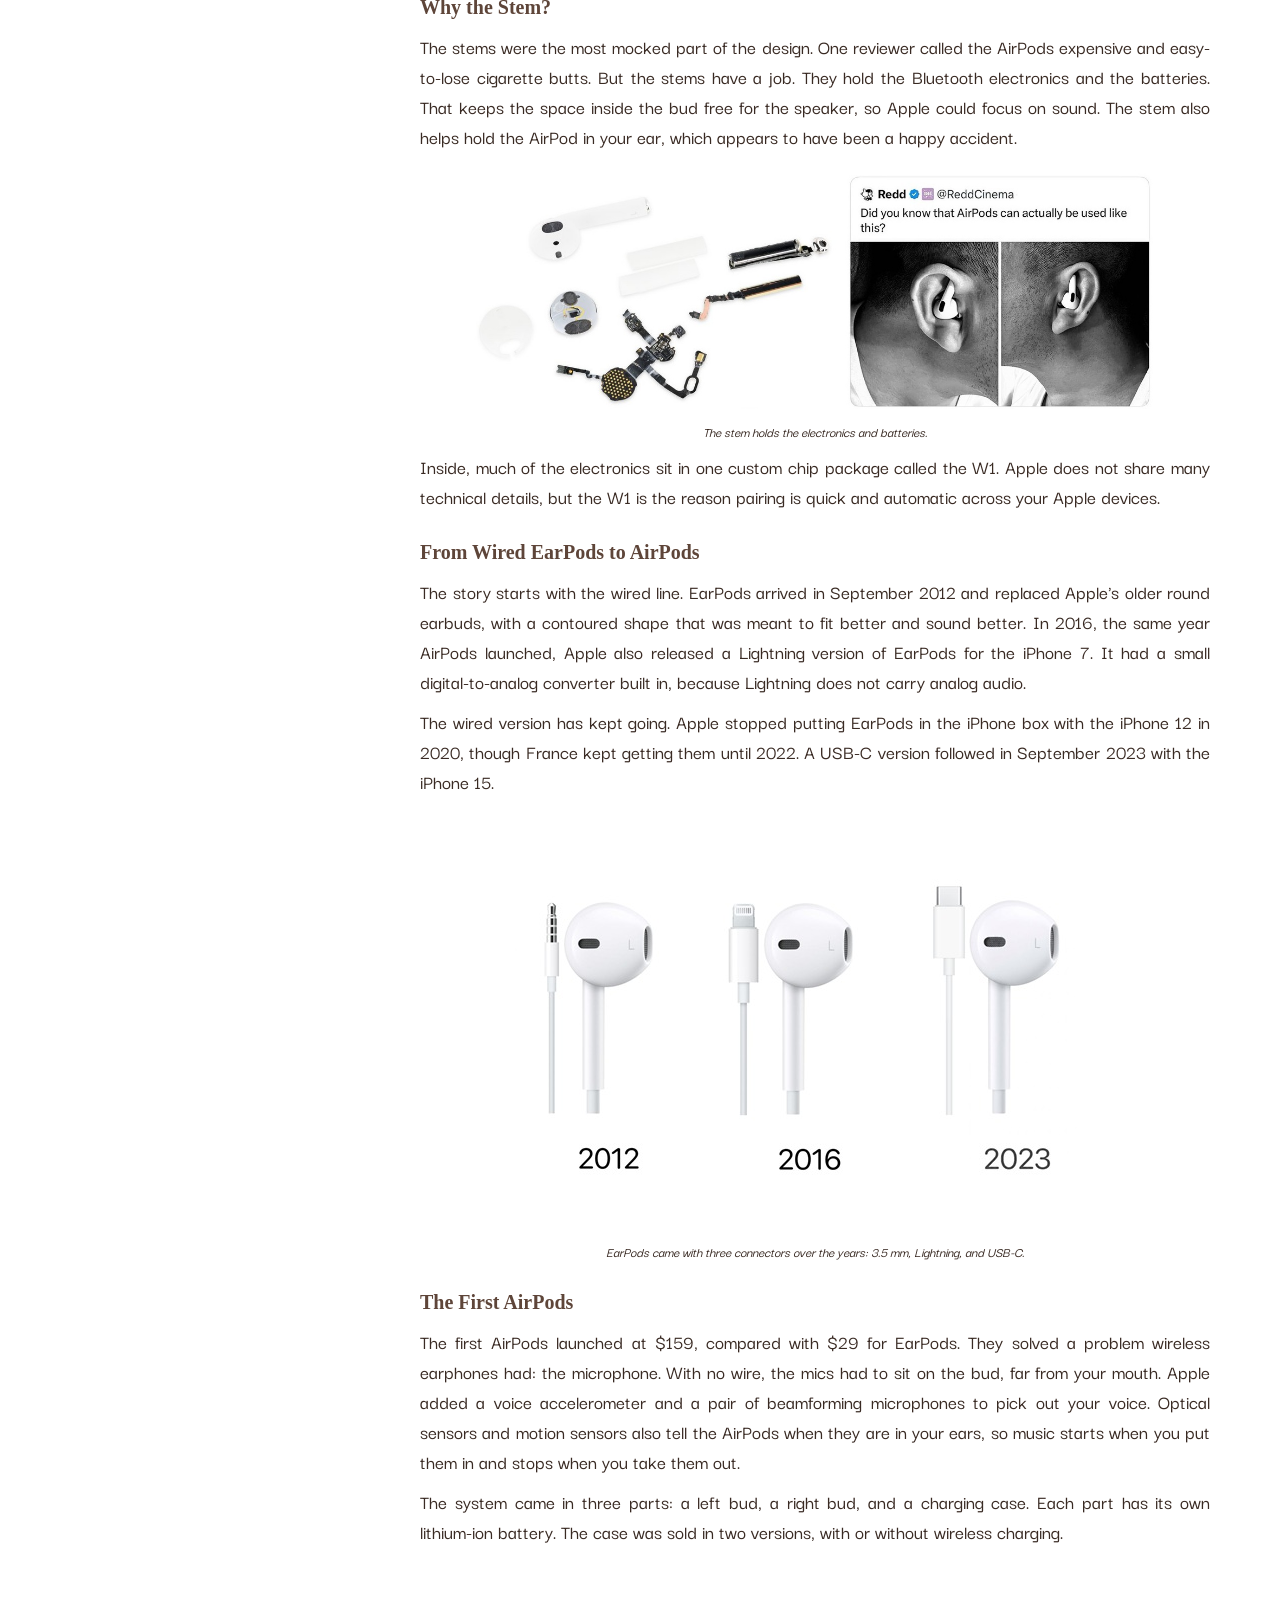
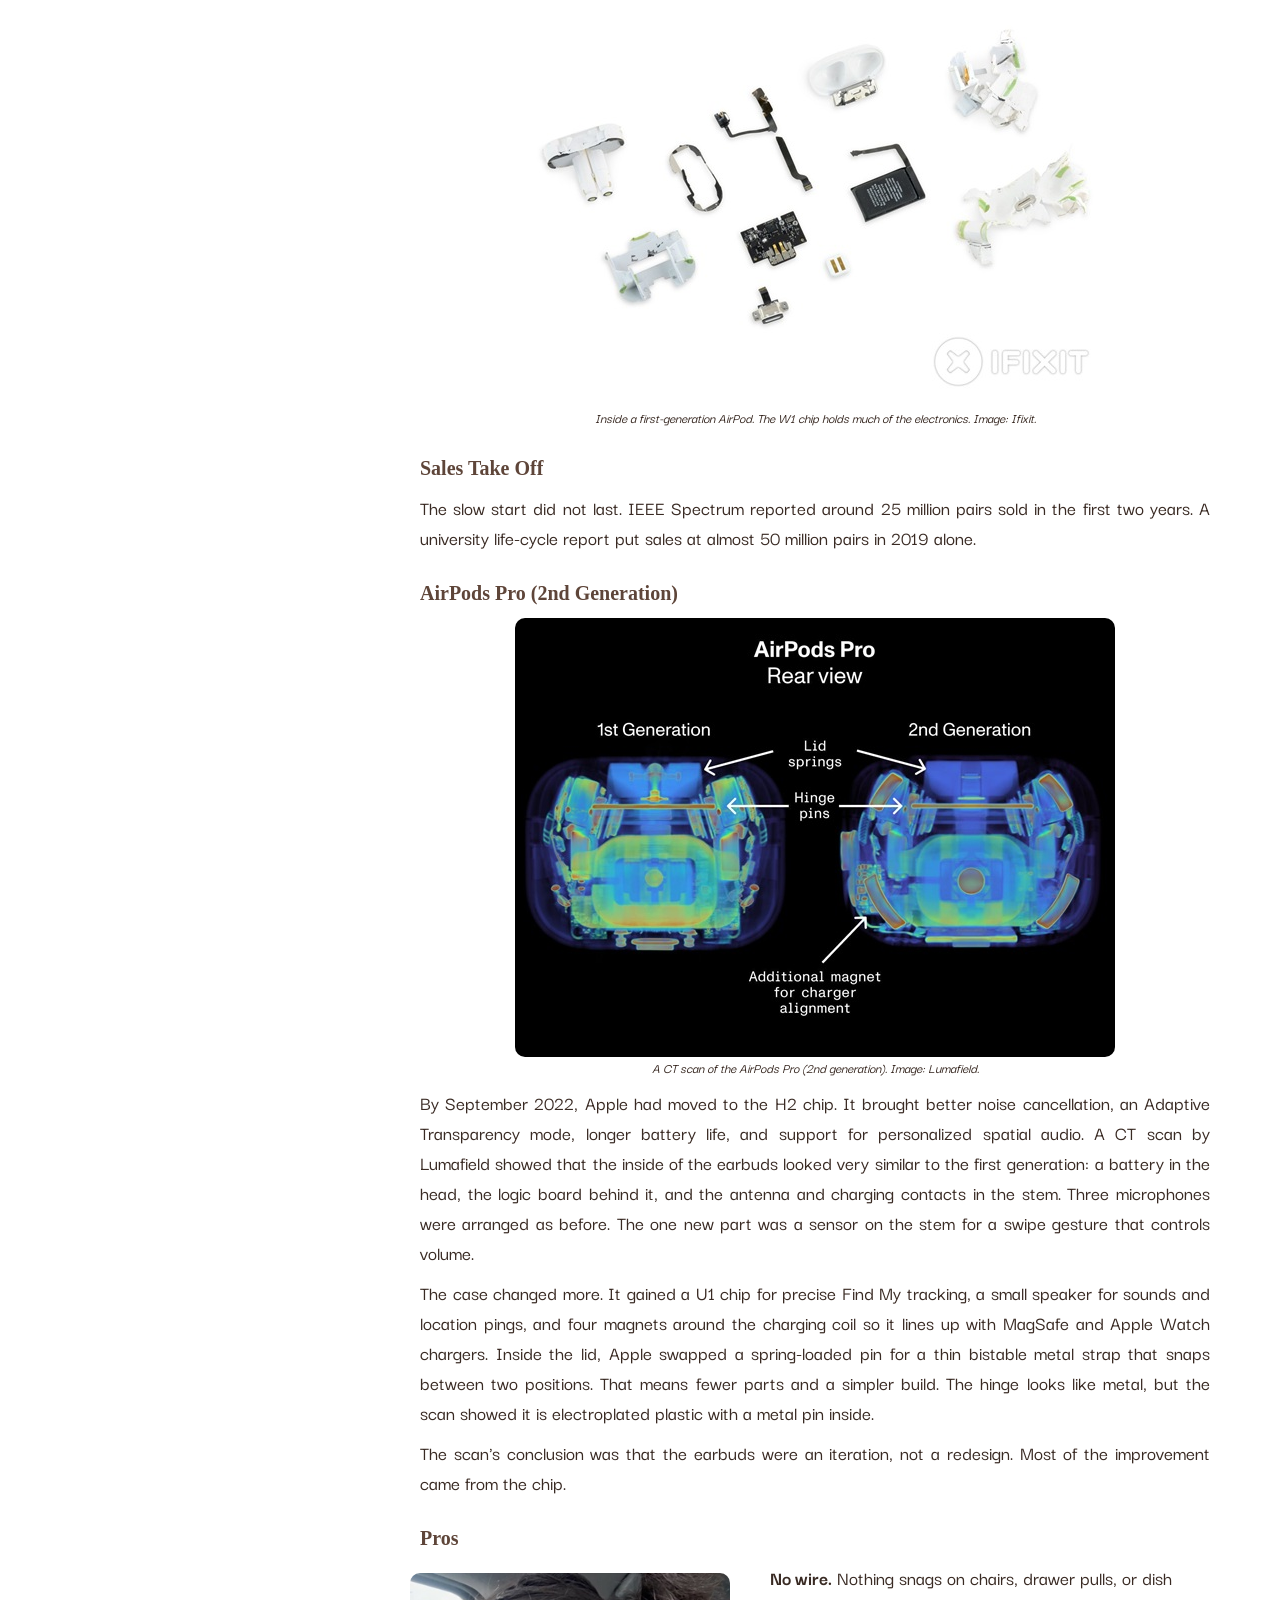
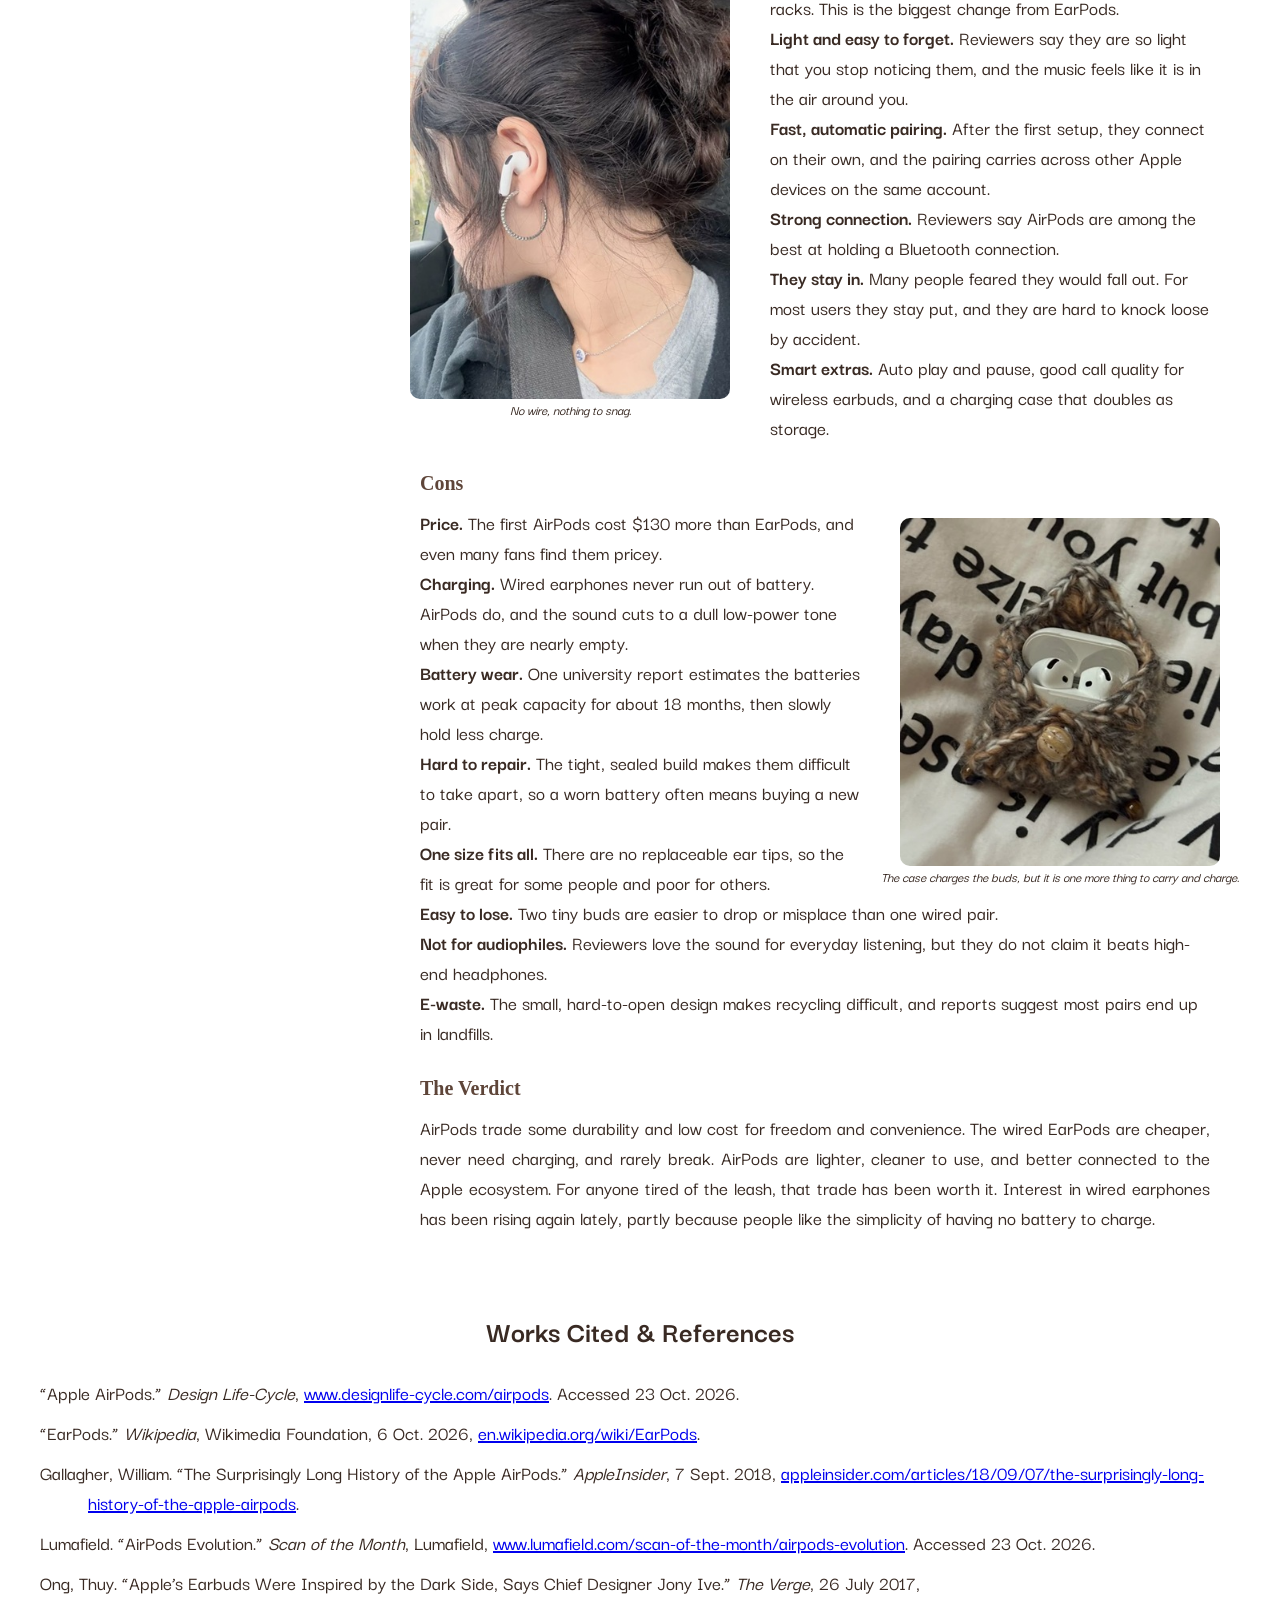
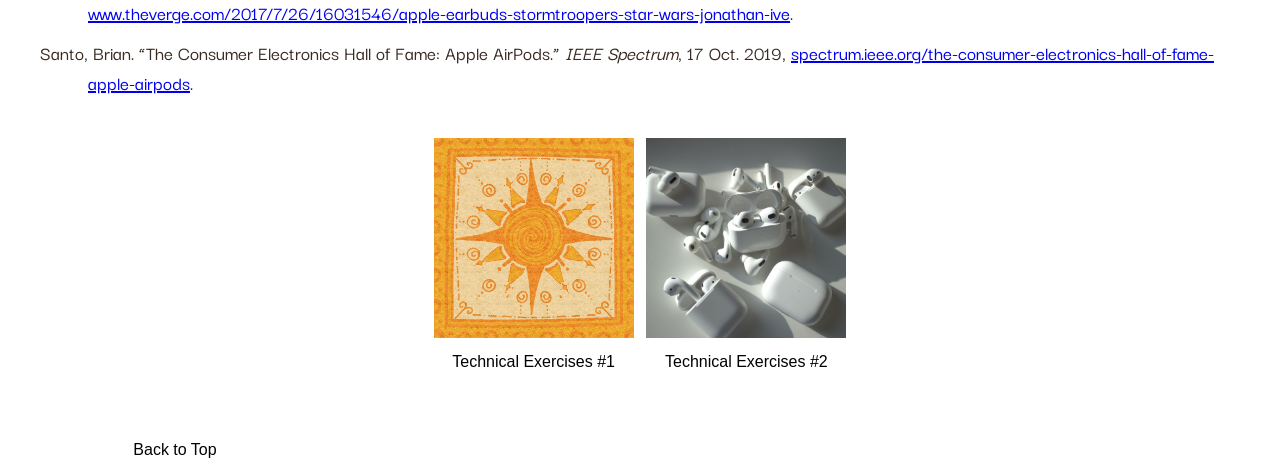
<file: exercise3/ex3.html>
<!DOCTYPE html>

<html lang="en">

<head>

    <meta charset="UTF-8">

    <meta name="viewport" content="width=device-width, initial-scale=1.0">
    <link rel="preconnect" href="https://fonts.googleapis.com">
	<link rel="preconnect" href="https://fonts.gstatic.com" crossorigin>
	<link href="https://fonts.googleapis.com/css2?family=Darker+Grotesque:wght@300..900&family=Edu+NSW+ACT+Cursive:wght@400..700&family=Space+Grotesk:wght@300..700&display=swap" rel="stylesheet">

    <link rel="stylesheet" href="../stylesheets/style.css">
    <link rel="stylesheet" href="../stylesheets/style-tech-ex-3.css">

    <title>DIMA358 Technical Exercise #3: The Evolution of Apple iPod Earphones: A Digital Technology Profile</title>

</head>

<body id="ex3">
    <nav>
        <button id="home-btn">Home</button>
        <button id="technical-exercises-btn">Technical Exercises</button>
        <button id="portfolio-btn">Portfolio</button>
        <button id="web-app-btn">Web App</button>
    </nav>
    <header>
        <h1>The Evolution of Apple iPod Earphones</h1>
    </header>
    <aside>
        <div class="sticky-menu">
            <a href="#personal-story">Personal Story &amp; Introduction</a>
            <a href="#origin-design">The Origin &amp; Industrial Design Idea</a>
            <a href="#evolution">Evolution Across Generations &amp; Versions</a>
            <a href="#pros-cons">Pros and Cons Analysis</a>
            <a href="#works-cited">Works Cited &amp; References</a>
            <a href="#other-exercises">Other Exercises</a>
        </div>
    </aside>
    <main>
        <article id="personal-story-container">
            <h2 id="personal-story">Personal Story &amp; Introduction</h2>
            <div class="status-message">Loading introduction...</div>       
        </article>
        
        <article id="origin-design-container">
            <h2 id="origin-design">Origin &amp; Industrial Design Idea</h2>
            <div class="status-message">Loading origin and design idea...</div>
        </article>

        <article id="evolution-container">
            <h2 id="evolution">Evolution Across Generations &amp; Versions</h2>
            <div class="status-message">Loading evolution details...</div>
        </article>

        <article id="pros-cons-container">
            <h2 id="pros-cons">Pros and Cons Analysis</h2>
            <div class="status-message">Loading pros and cons...</div>
        </article>
    </main>
    <footer>
        <h2 id="works-cited">Works Cited &amp; References</h2>
        <ul class="works-cited">
            <li>“Apple AirPods.” <em>Design Life-Cycle</em>, <a href="http://www.designlife-cycle.com/airpods" target="_blank" rel="noopener">www.designlife-cycle.com/airpods</a>. Accessed 23 Oct. 2026.</li>
            <li>“EarPods.” <em>Wikipedia</em>, Wikimedia Foundation, 6 Oct. 2026, <a href="https://en.wikipedia.org/wiki/EarPods" target="_blank" rel="noopener">en.wikipedia.org/wiki/EarPods</a>.</li>
            <li>Gallagher, William. “The Surprisingly Long History of the Apple AirPods.” <em>AppleInsider</em>, 7 Sept. 2018, <a href="https://appleinsider.com/articles/18/09/07/the-surprisingly-long-history-of-the-apple-airpods" target="_blank" rel="noopener">appleinsider.com/articles/18/09/07/the-surprisingly-long-history-of-the-apple-airpods</a>.</li>
            <li>Lumafield. “AirPods Evolution.” <em>Scan of the Month</em>, Lumafield, <a href="https://www.lumafield.com/scan-of-the-month/airpods-evolution" target="_blank" rel="noopener">www.lumafield.com/scan-of-the-month/airpods-evolution</a>. Accessed 23 Oct. 2026.</li>
            <li>Ong, Thuy. “Apple&rsquo;s Earbuds Were Inspired by the Dark Side, Says Chief Designer Jony Ive.” <em>The Verge</em>, 26 July 2017, <a href="https://www.theverge.com/2017/7/26/16031546/apple-earbuds-stormtroopers-star-wars-jonathan-ive" target="_blank" rel="noopener">www.theverge.com/2017/7/26/16031546/apple-earbuds-stormtroopers-star-wars-jonathan-ive</a>.</li>
            <li>Santo, Brian. “The Consumer Electronics Hall of Fame: Apple AirPods.” <em>IEEE Spectrum</em>, 17 Oct. 2019, <a href="https://spectrum.ieee.org/the-consumer-electronics-hall-of-fame-apple-airpods" target="_blank" rel="noopener">spectrum.ieee.org/the-consumer-electronics-hall-of-fame-apple-airpods</a>.</li>
        </ul>        
        <nav id="other-exercises">
            <div>
                <img src="../images/default.png" alt="Technical Exercises">
                <button id="ex1-btn">Technical Exercises #1</button>
            </div>
            <div>
                <img src="../images/tech-ex-2.jpg" alt="Technical Exercises">
                <button id="ex2-btn">Technical Exercises #2</button>
            </div>
        </nav>
    </footer>
    <button id="top-btn">Back to Top</button>
    <script type="module" src="../scripts/ex3.js"></script>

</body>

</html>
</file>
<file: stylesheets/style.css>
/* style.css */

html {
    margin: 0;
    padding: 0;
    width: 100%;
    scroll-behavior: smooth; /* Smooth scrolling for anchor links */
}

body {
    margin: 0;
    padding: 0;
    width: 100%;
    min-height: 100vh;
    /* This makes the background universal */
    background: url("../images/background.png") no-repeat center center fixed;
    background-size: cover;
    
    /* This ensures everything stays centered on the screen */
    display: flex;
    justify-content: center; 
    align-items: flex-start;
    box-sizing: border-box;
    text-align: center;
    color: #484847;
    font-family: Arial, sans-serif;

}


#layout {
    /* Glassmorphism effect for all pages */
    background: rgba(255, 255, 255, 0.15); 
    backdrop-filter: blur(12px); 
    -webkit-backdrop-filter: blur(12px); 
    
    border: 1px solid rgba(255, 255, 255, 0.2);
    border-radius: 20px;
    box-shadow: 0 8px 32px 0 rgba(0, 0, 0, 0.4);
    
    /* Spacing & Sizing */
    padding: 30px;
    width: 90%; 
    max-width: 850px; /* Wider to accommodate the game board */

    margin-top: 20px;
    margin-bottom: 20px;
}

.nav {
    display: flex;
    justify-content: center;
    margin-top: 20px;
}

.navItem {
    padding: 10px;
}


img {
    width: 200px; 
    height: 200px;
}


button {
    background: rgba(255, 255, 255, 0.8);
    border: none;
    border-radius: 8px;
    padding: 10px 20px;
    margin: 5px;
    font-size: 16px;
    cursor: pointer;
    transition: background 0.3s ease;
    
}

button:hover {
        background: rgba(222, 69, 154, 1);
        color: rgba(255, 255, 255, 1);
}

p { 
    text-align: left;
}

ul {
    text-align: left;
    padding-left: 20px;
}
</file>
<file: stylesheets/style-tech-ex-1.css>
/* style-tech-ex-1.css */

/* This is for the tech ex 1 */
table .exerciseItem {
    background: rgba(95, 158, 160, 0.5);
    border-radius: 20px;
    margin: 10px;
    padding: 0px 20px 20px;

}

table .exerciseItem .top-item {
    height: 100px;
}

table .exerciseItem img{
    width: 350px; 
    height: auto;
}
</file>
<file: stylesheets/style-tech-ex-2.css>
/* style-tech-ex-2.css */

/* This is for the tech ex 2 */
#ex2 {
    display: grid;
    grid-template-columns: 350px 1fr;
    grid-template-areas:
        "nav nav nav"
        "header header header"
        "sidebar main main"
        "footer footer footer";
    min-height: 100vh;
    margin: 0;
}

nav {
    grid-area: nav;
    padding: 20px;
}

header {
    grid-area: header;
    padding: 20px;
}

aside {
    grid-area: sidebar;
    padding: 20px;
    align-self: stretch;
}

aside .sticky-menu {
    background: rgba(255, 255, 255, 0.15); 
    backdrop-filter: blur(12px); 
    -webkit-backdrop-filter: blur(12px); 
    
    border: 1px solid rgba(255, 255, 255, 0.2);
    border-radius: 20px;
    box-shadow: 0 8px 32px 0 rgba(0, 0, 0, 0.4);
    
    position: sticky;
    top: 30%; 
    display: flex;
    flex-direction: column;
    padding: 30px 0;
}

aside a {
    margin-bottom: 20px;
    text-decoration: none;
    color: #484847;
    font-weight: bold;
    
}

main {
    grid-area: main;
    padding: 20px;
    text-align: left;
}

main h3, main p, main ul{
    margin: 0px 50px 10px 50px;
}

main figure {
    display: flex;
    flex-direction: column;
    align-items: center;
    margin-left: auto;
    margin-right: auto; 
    text-align: center;
}

main figure img {
    max-width: 80%;
    width: auto;
    height: auto;
    border-radius: 10px;
}

footer {
    grid-area: footer;
    padding: 20px;
}

.works-cited {
    list-style: none;
    padding-left: 0;
}
.works-cited li {
    text-align: left;
    padding-left: 48px;
    text-indent: -48px;
    margin: 10px 20px;
}

footer nav {
  display: flex;
  justify-content: center;
}

footer nav div {
  display: flex;
  flex-direction: column;
  align-items: center;
}
ul {
    list-style: none;
    padding-left: 0;
}
</file>
<file: stylesheets/style-tech-ex-3.css>
/* style-tech-ex-3.css */



body {
    font-family: "Darker Grotesque", sans-serif;
    font-optical-sizing: auto;
    font-weight: 500;
    font-style: normal;
    line-height: 1.5;
    font-size: 20px;
    color: rgb(57,42,35);

}

/* This is for the tech ex 3 */
#ex3 {
    display: grid;
    grid-template-columns: 350px 1fr 1fr;
    grid-template-areas:
        "nav nav nav"
        "header header header"
        "sidebar main main"
        "footer footer footer";
    min-height: 100vh;
    margin: 0;
}

nav {
    grid-area: nav;
    padding: 20px;
}

header {
    grid-area: header;
    padding: 20px;
    background: rgba(255, 255, 255, 0.35);
}

header h1, main h2, main h3{
    font-family: "Edu NSW ACT Cursive", cursive;
    font-style: normal;
    text-align: center;
    font-size: 44px;
}

aside {
    grid-area: sidebar;
    padding: 20px;
    align-self: stretch;
}

aside .sticky-menu {
    background: rgba(255, 255, 255, 0.15); 
    backdrop-filter: blur(12px); 
    -webkit-backdrop-filter: blur(12px); 
    
    border: 1px solid rgba(255, 255, 255, 0.2);
    border-radius: 20px;
    box-shadow: 0 8px 32px 0 rgba(0, 0, 0, 0.4);
    
    position: sticky;
    top: 15%; 
    display: flex;
    flex-direction: column;
    padding: 30px 0;

}

aside a {
    margin-bottom: 10px;
    text-decoration: none;
    font-weight: bold;
    color: rgb(57,42,35);
}

aside a:hover {
    color: rgba(222, 69, 154, 1);
}

main {
    grid-area: main;
    padding: 20px;
    text-align: left;
}

main h2 {
    color: rgb(94,69,57);
    text-align: center;
    font-size: 30px;
    padding: 10px 0 10px 0;
    margin:0;
}

main h3 {
    color: rgb(94,69,57);
    text-align: left;
    font-size: 20px;
    padding-top: 15px;
    margin:0;
}

main h3, main p, main ul{
    margin: 0px 50px 10px 50px;
}

main figcaption {
    font-style: italic;
    font-size: 14px;
}

main figure {
    display: flex;
    flex-direction: column;
    align-items: center;
    text-align: center;
    margin: 10px 0 10px 0; /* Vertical spacing */
}

/* Left Aligned */
main figure.float-left {
    float: left;
}

/* Right Aligned */
main figure.float-right {
    float: right;
    
}

main figure img {
    max-width: 80%;
    width: auto;
    height: auto;
    border-radius: 10px;
}

main h3.clear {
    clear: both;
    margin-top: 20px;
}

footer {
    grid-area: footer;
    padding: 20px;
}

.works-cited {
    list-style: none;
    padding-left: 0;
}
.works-cited li {
    text-align: left;
    padding-left: 48px;
    text-indent: -48px;
    margin: 10px 20px;
}

footer nav {
  display: flex;
  justify-content: center;
}

footer nav div {
  display: flex;
  flex-direction: column;
  align-items: center;
}
ul {
    list-style: none;
    padding-left: 0;
}

#ex3 p {
    text-align: justify;
    margin-top: 10px;
}
</file>
